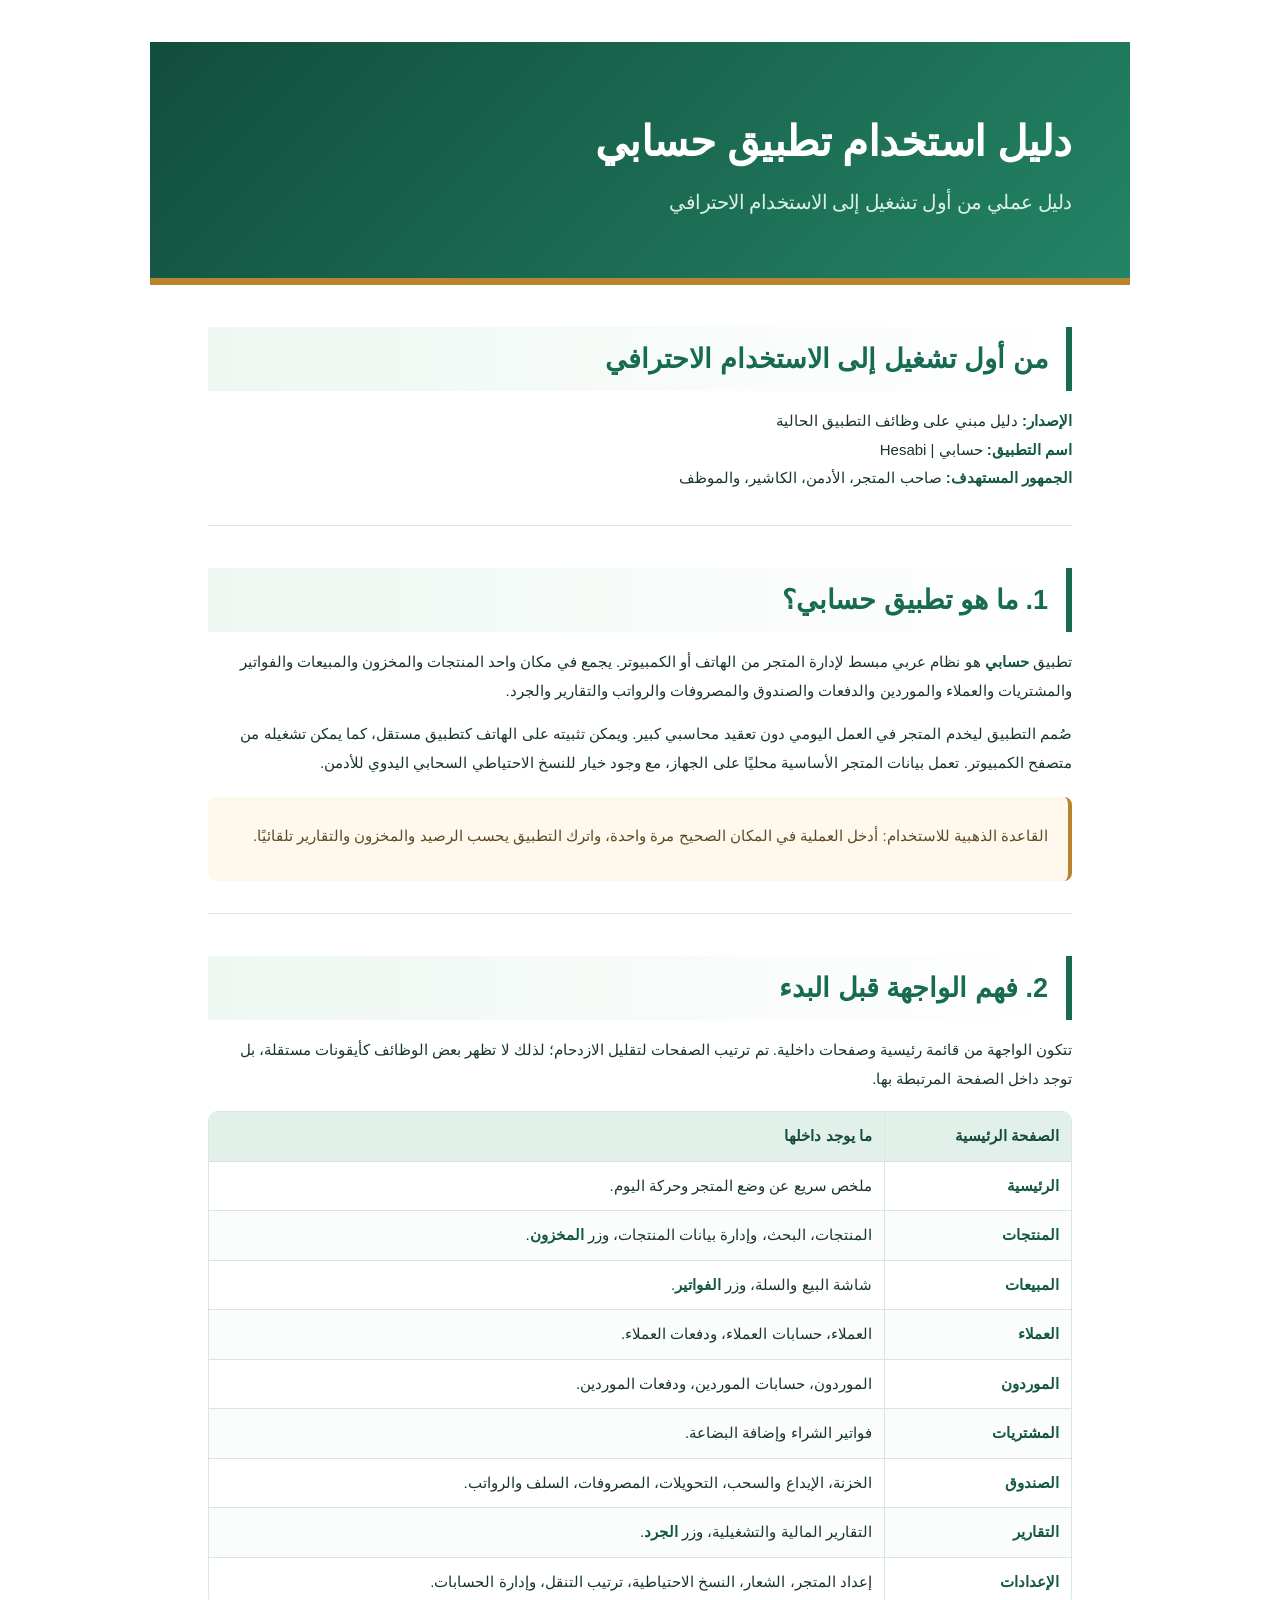
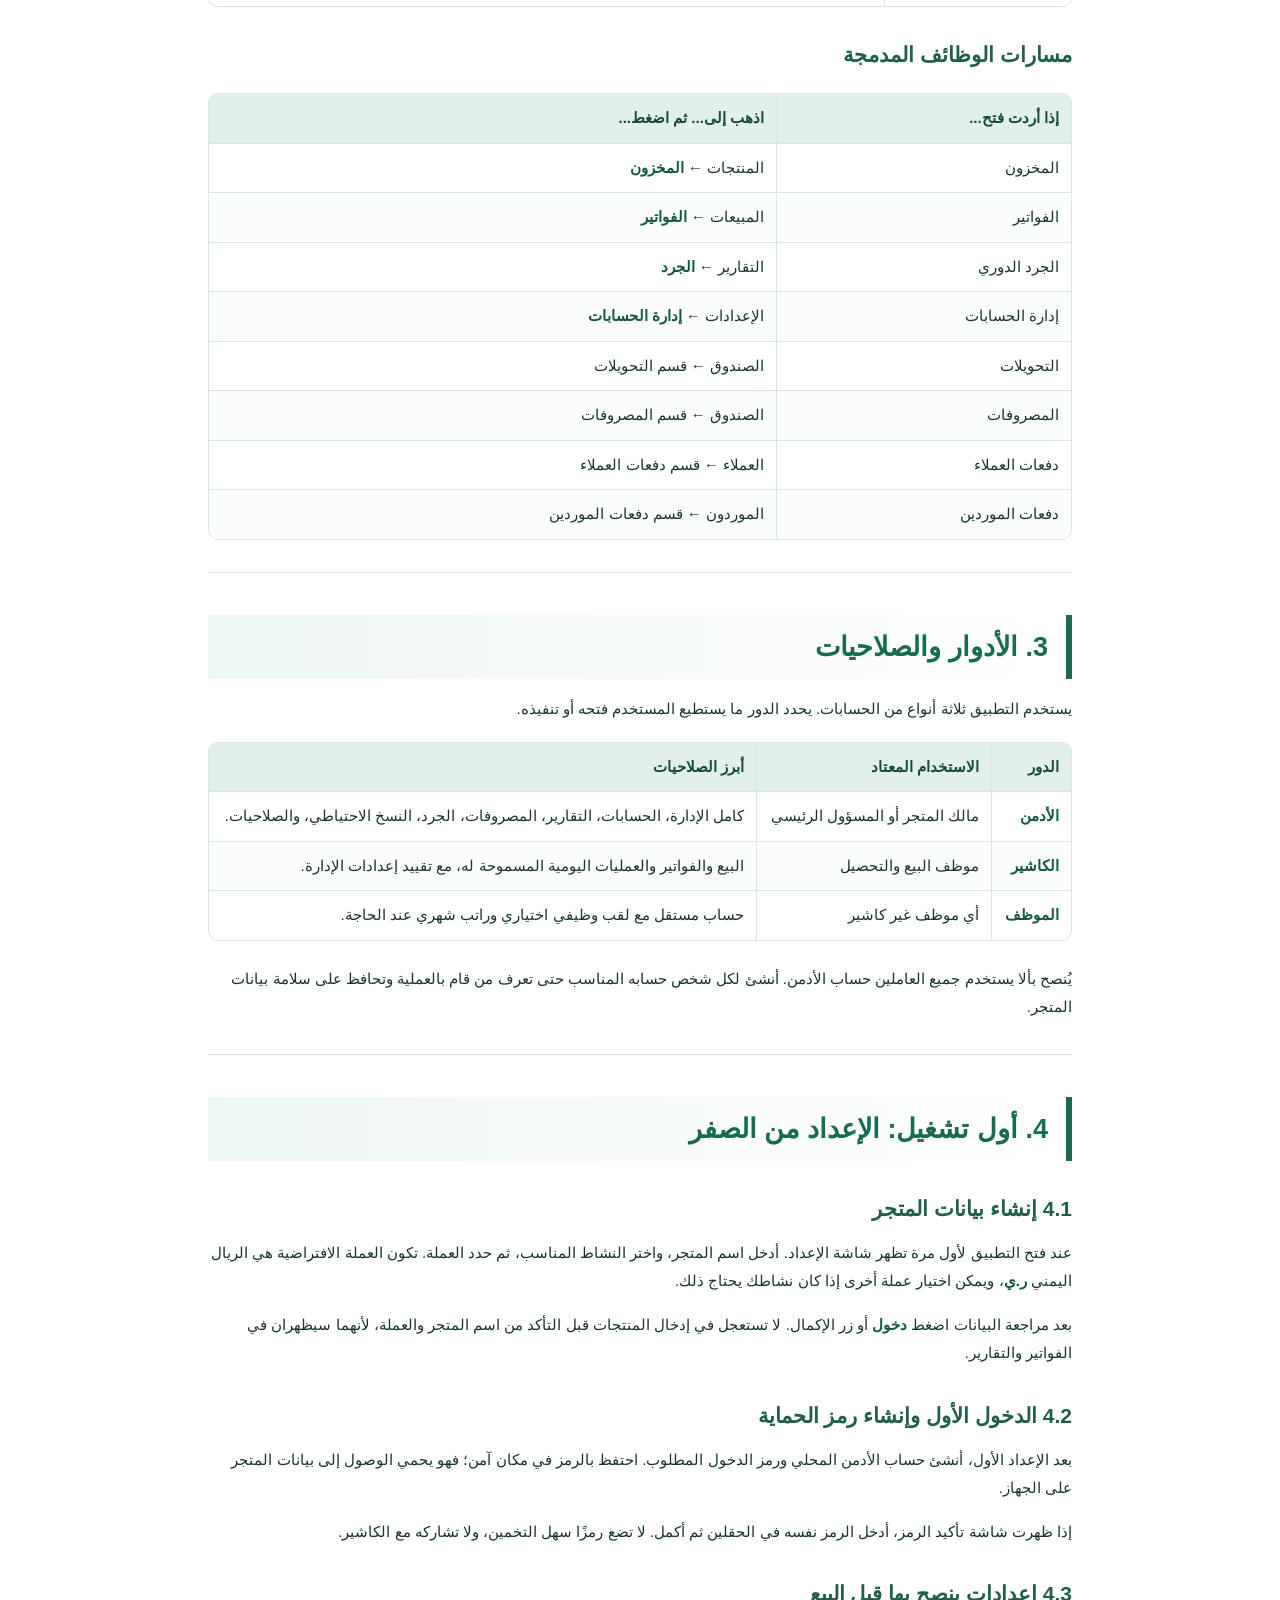
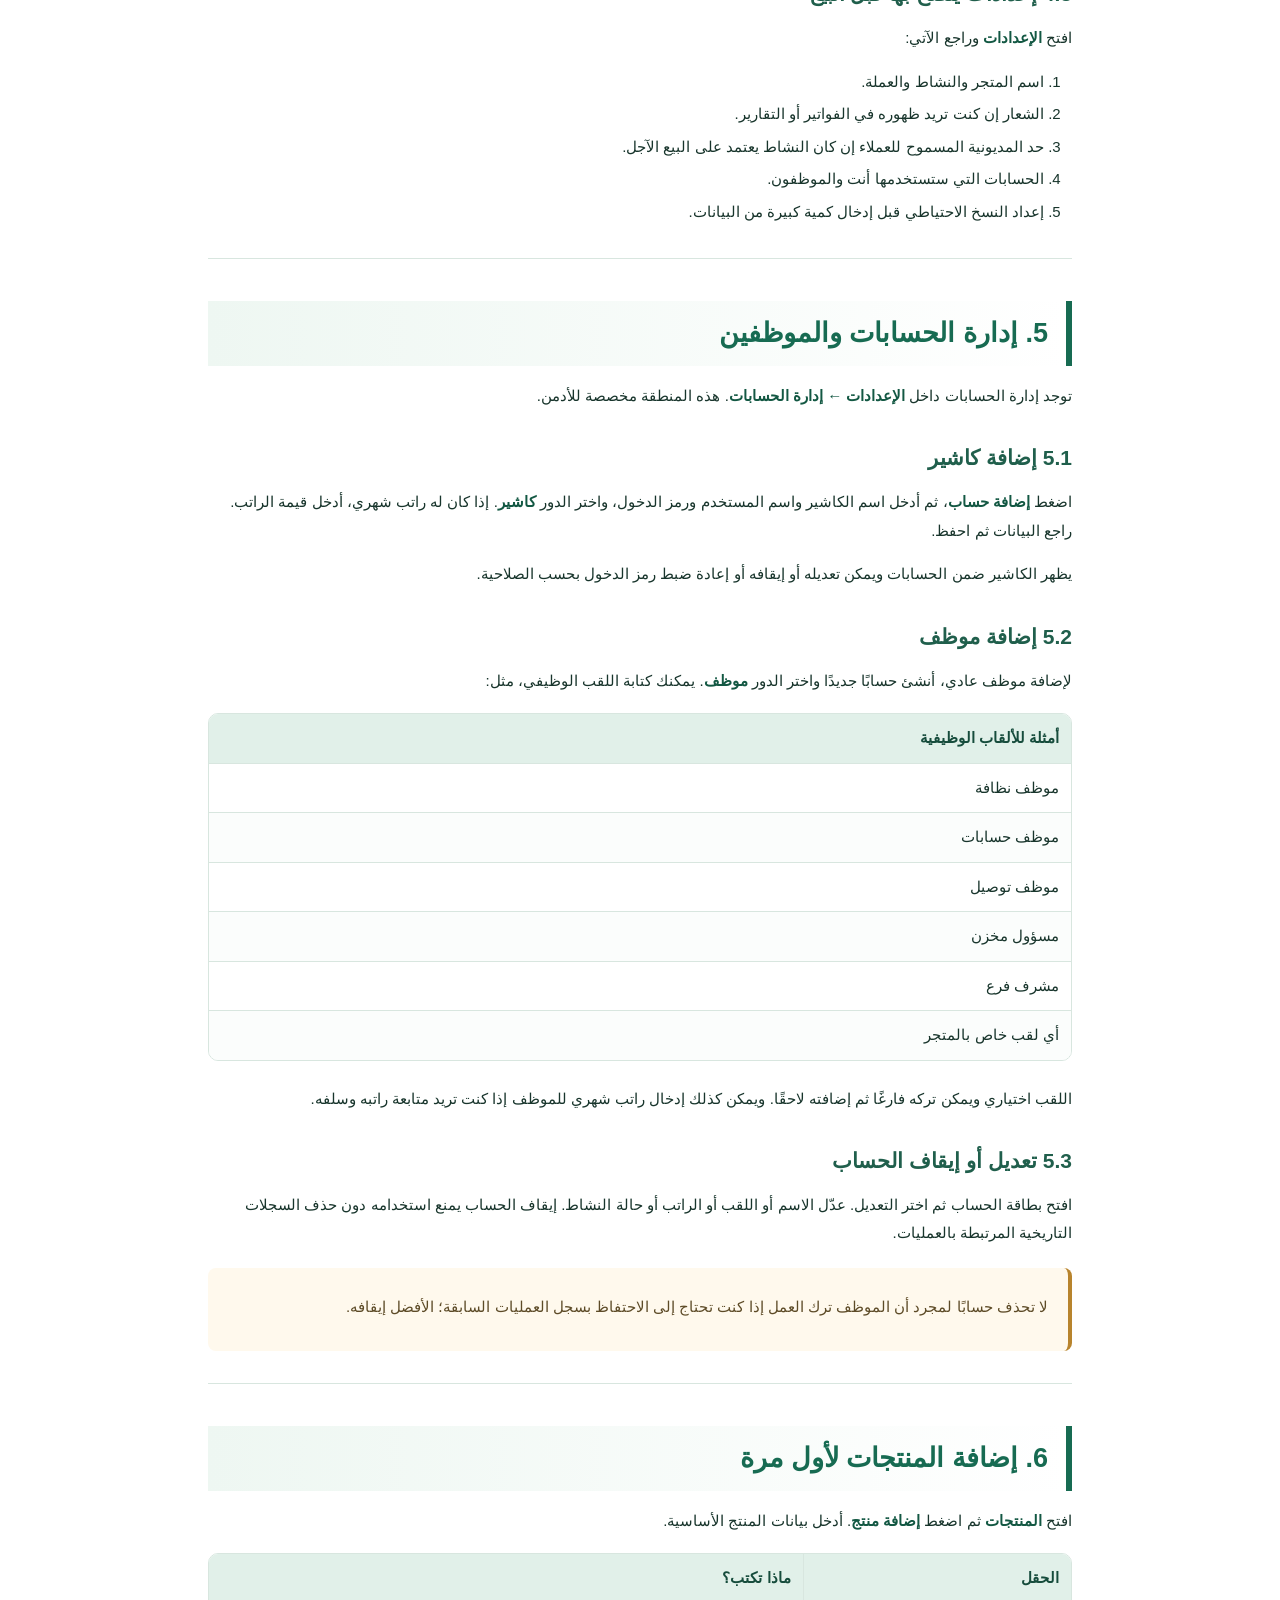
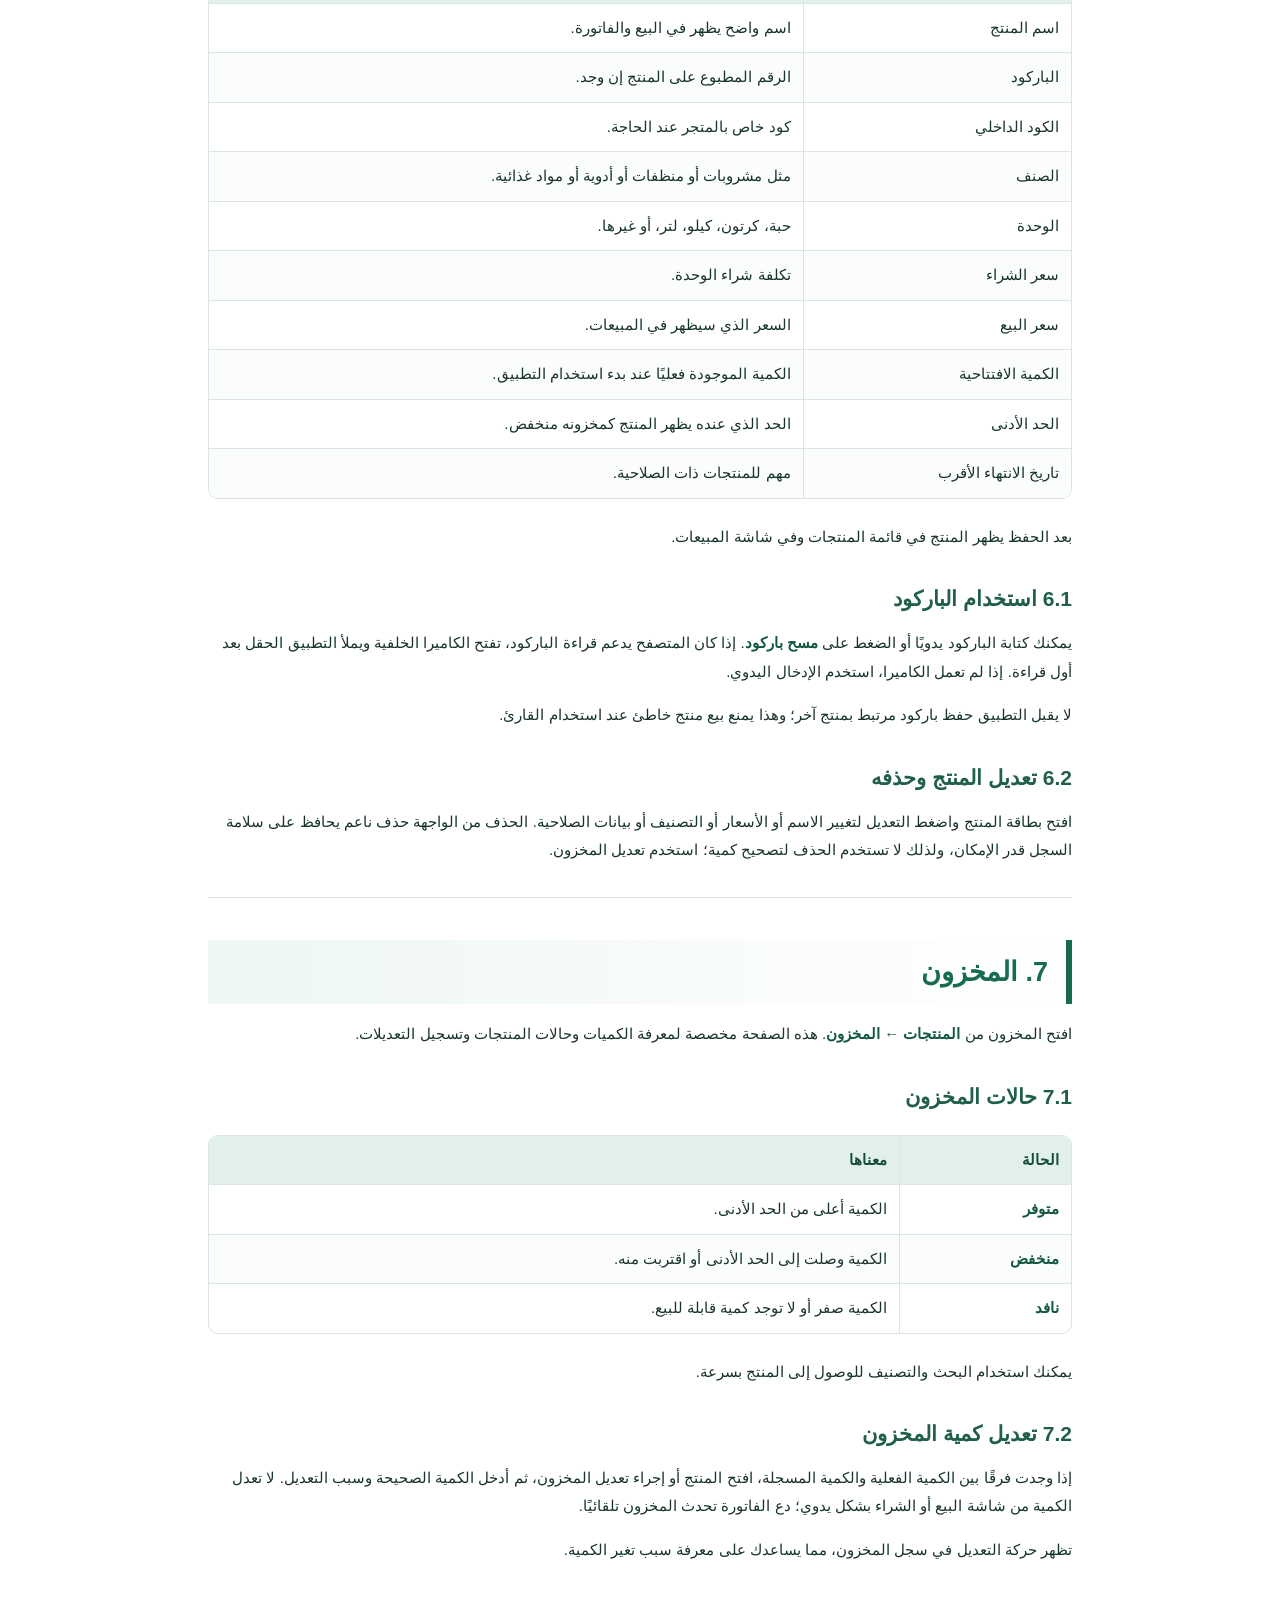
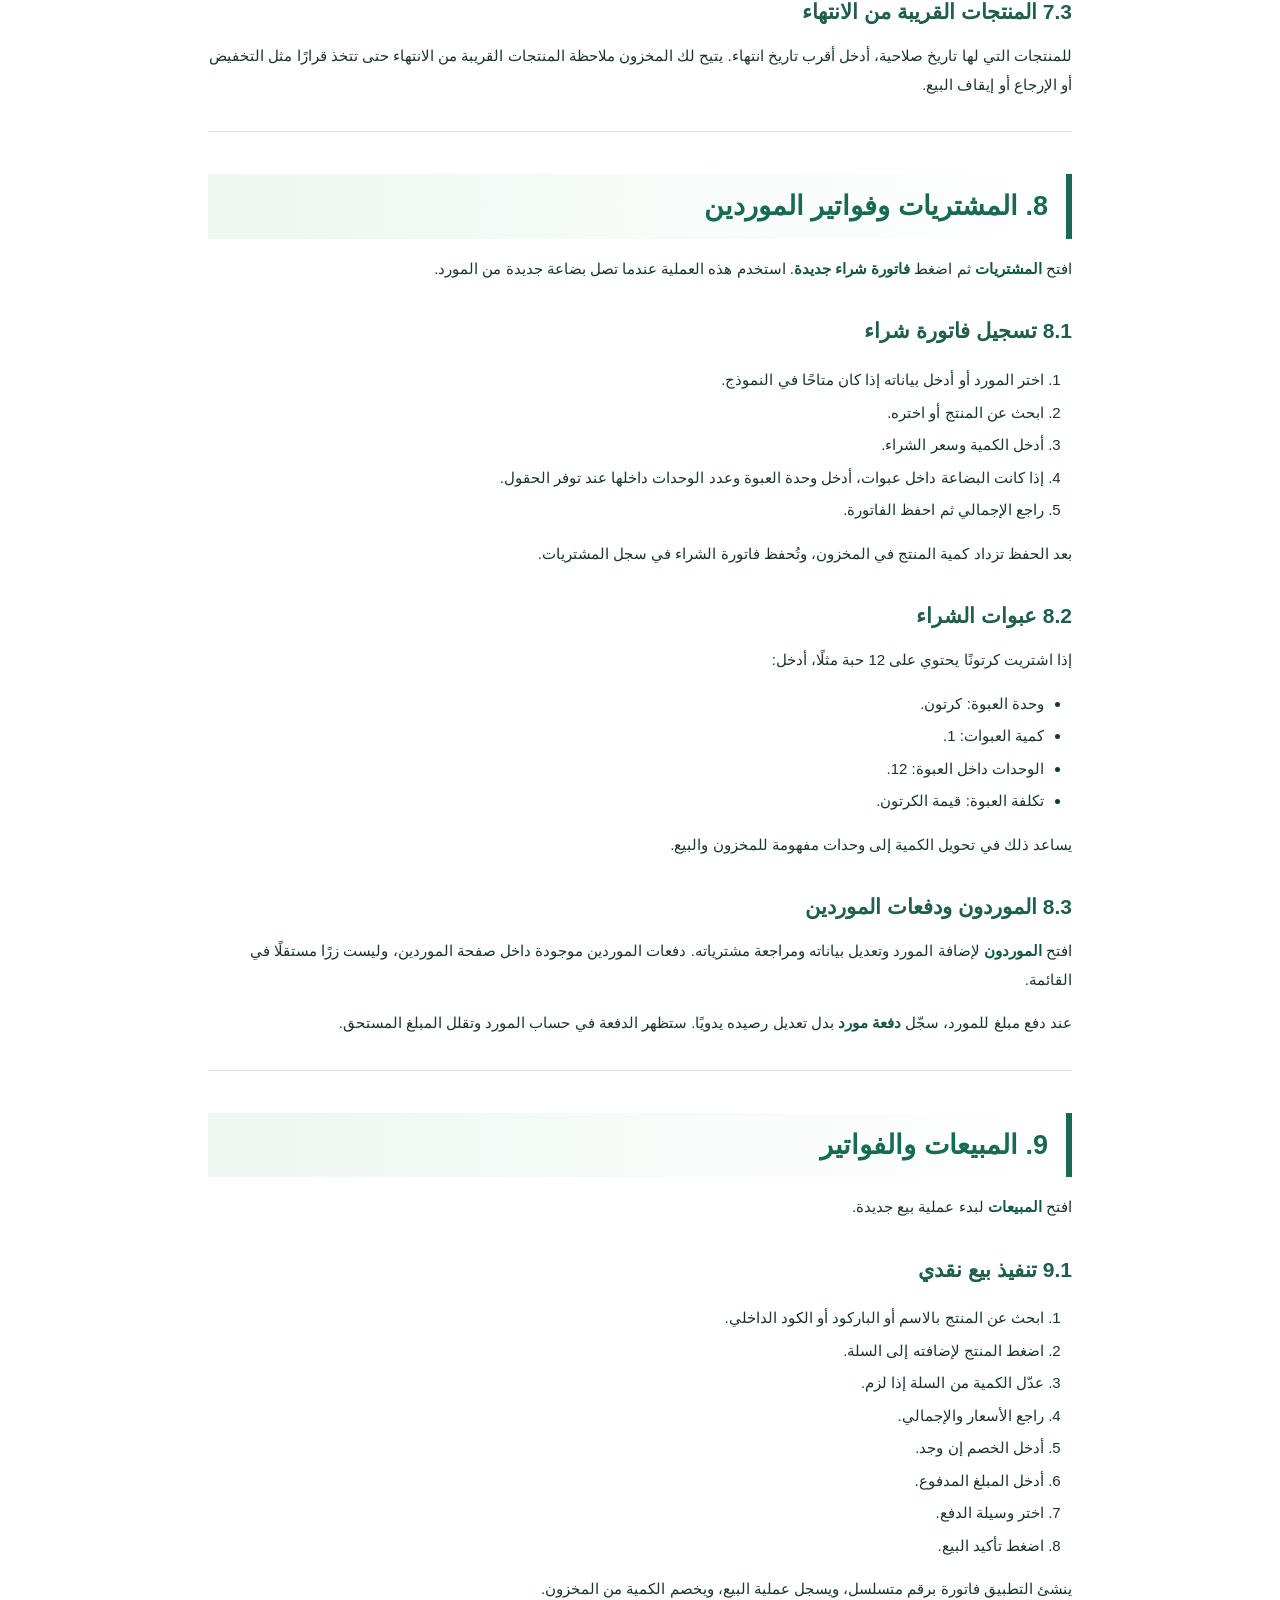
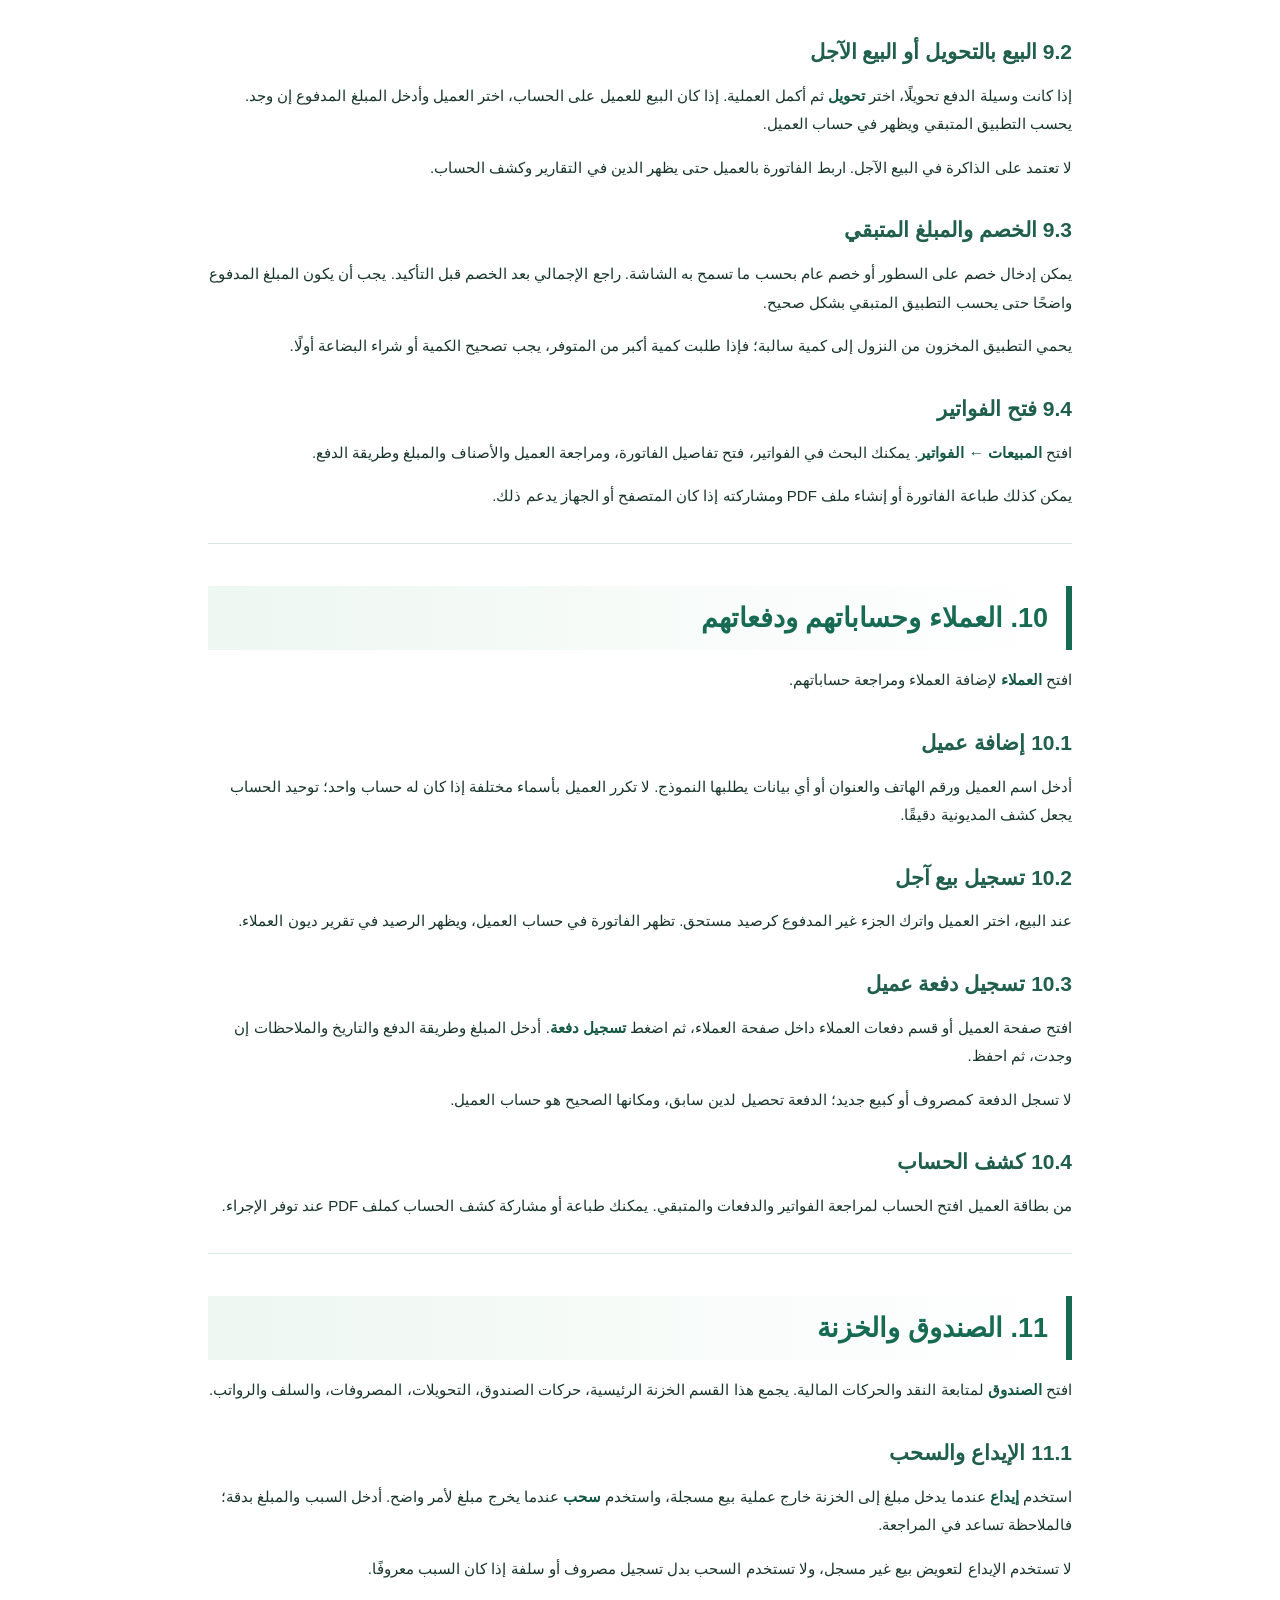
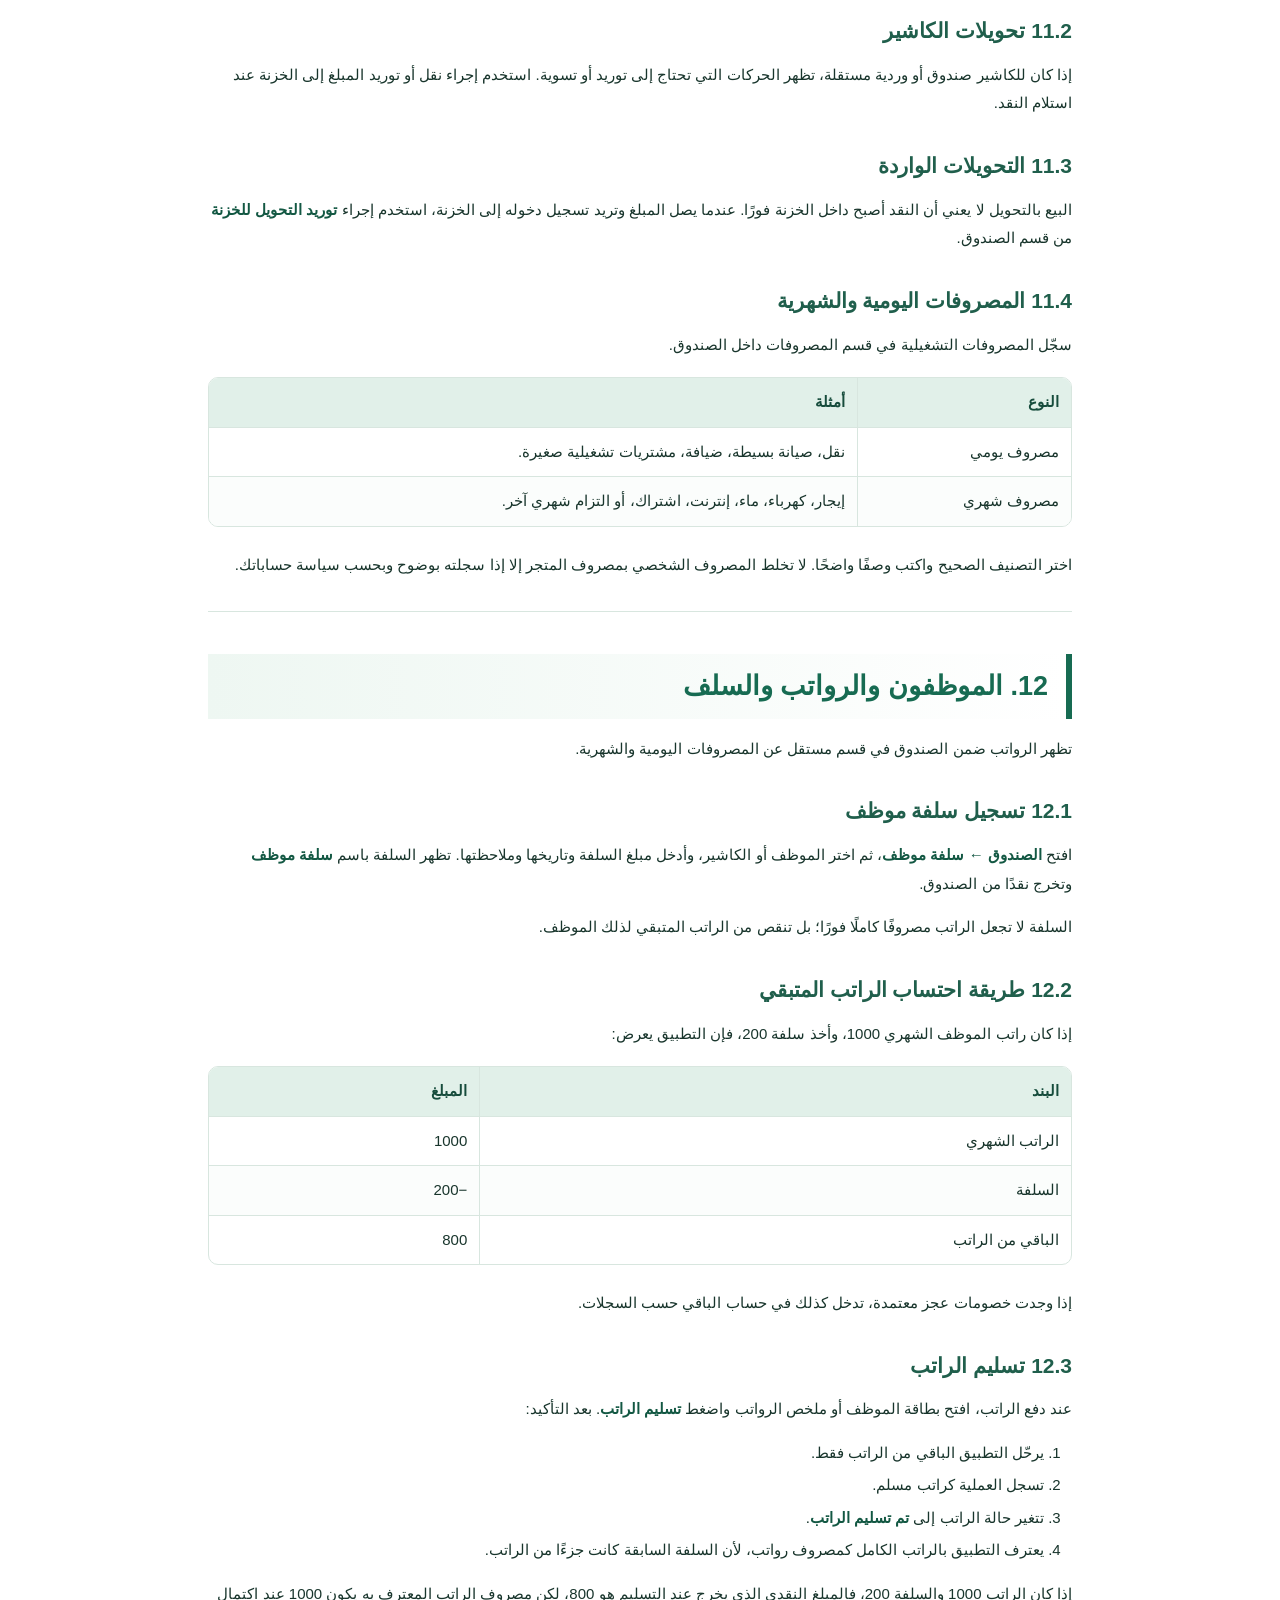
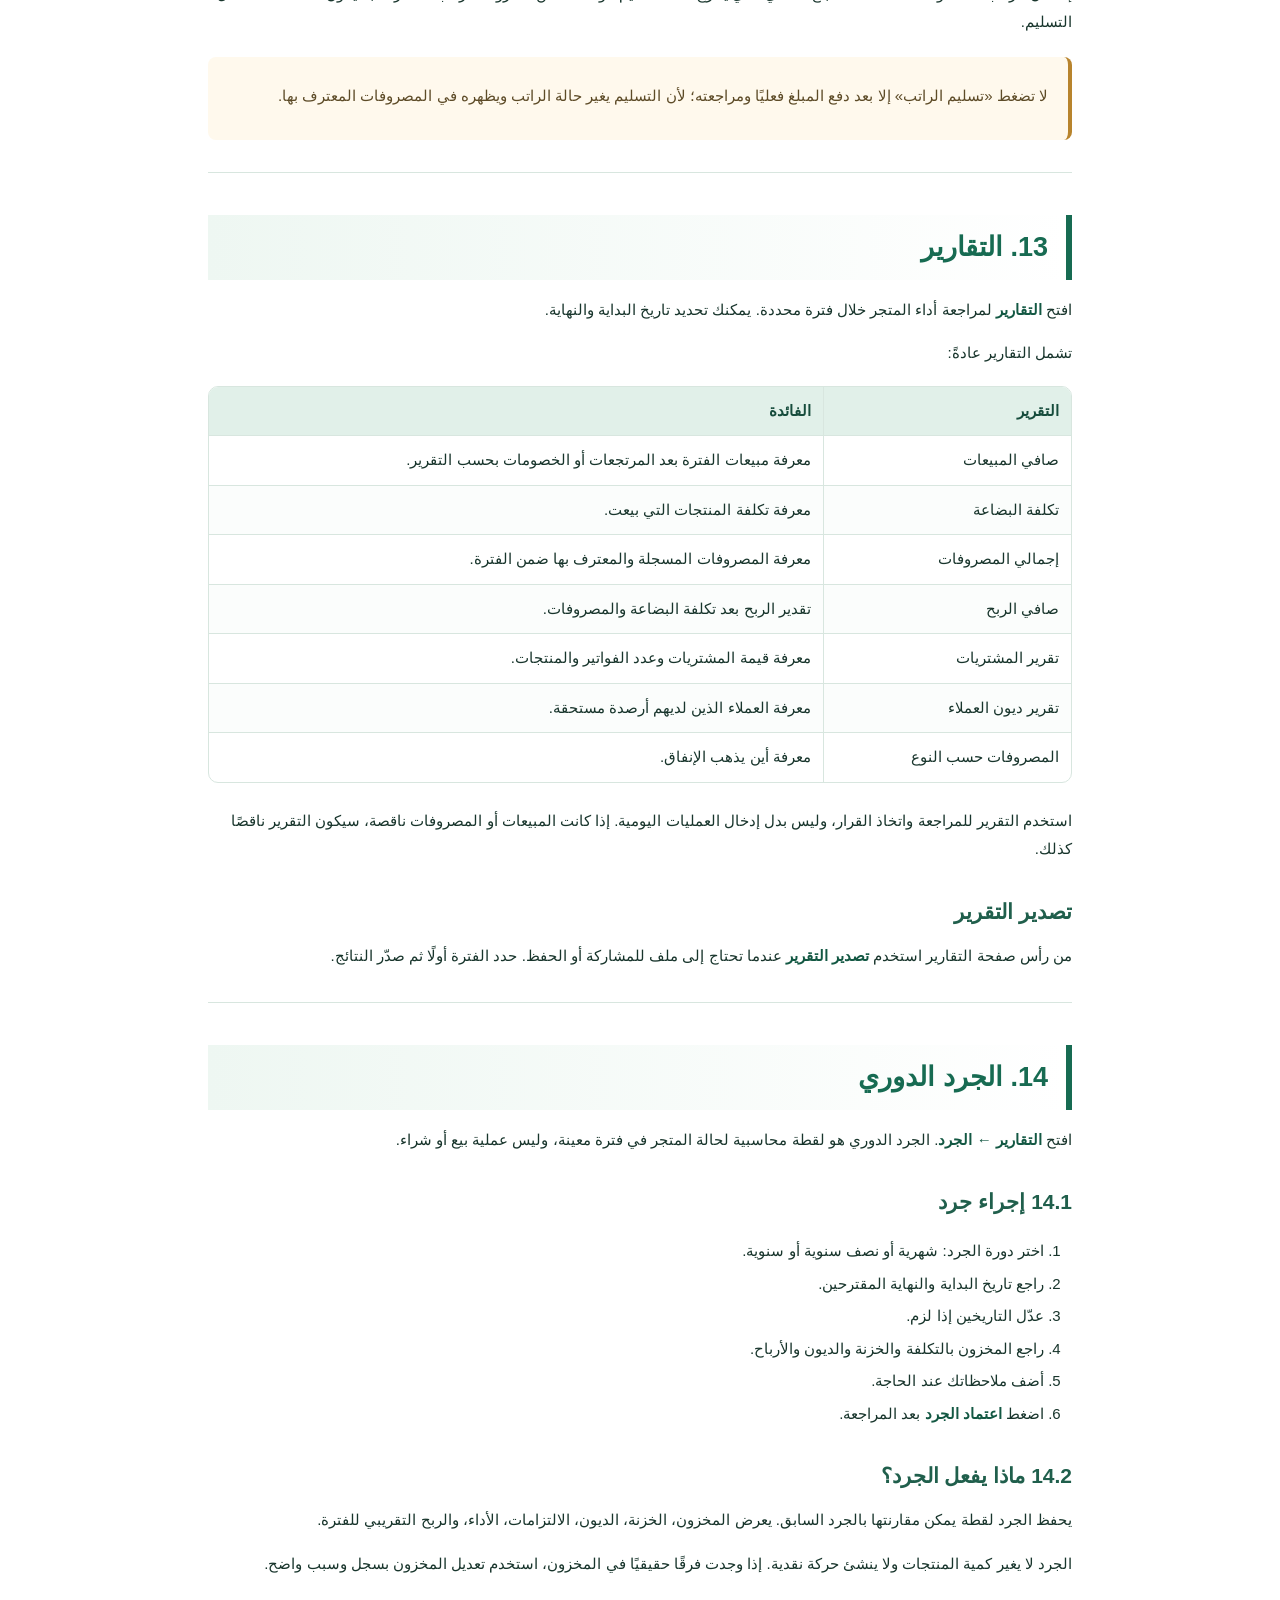
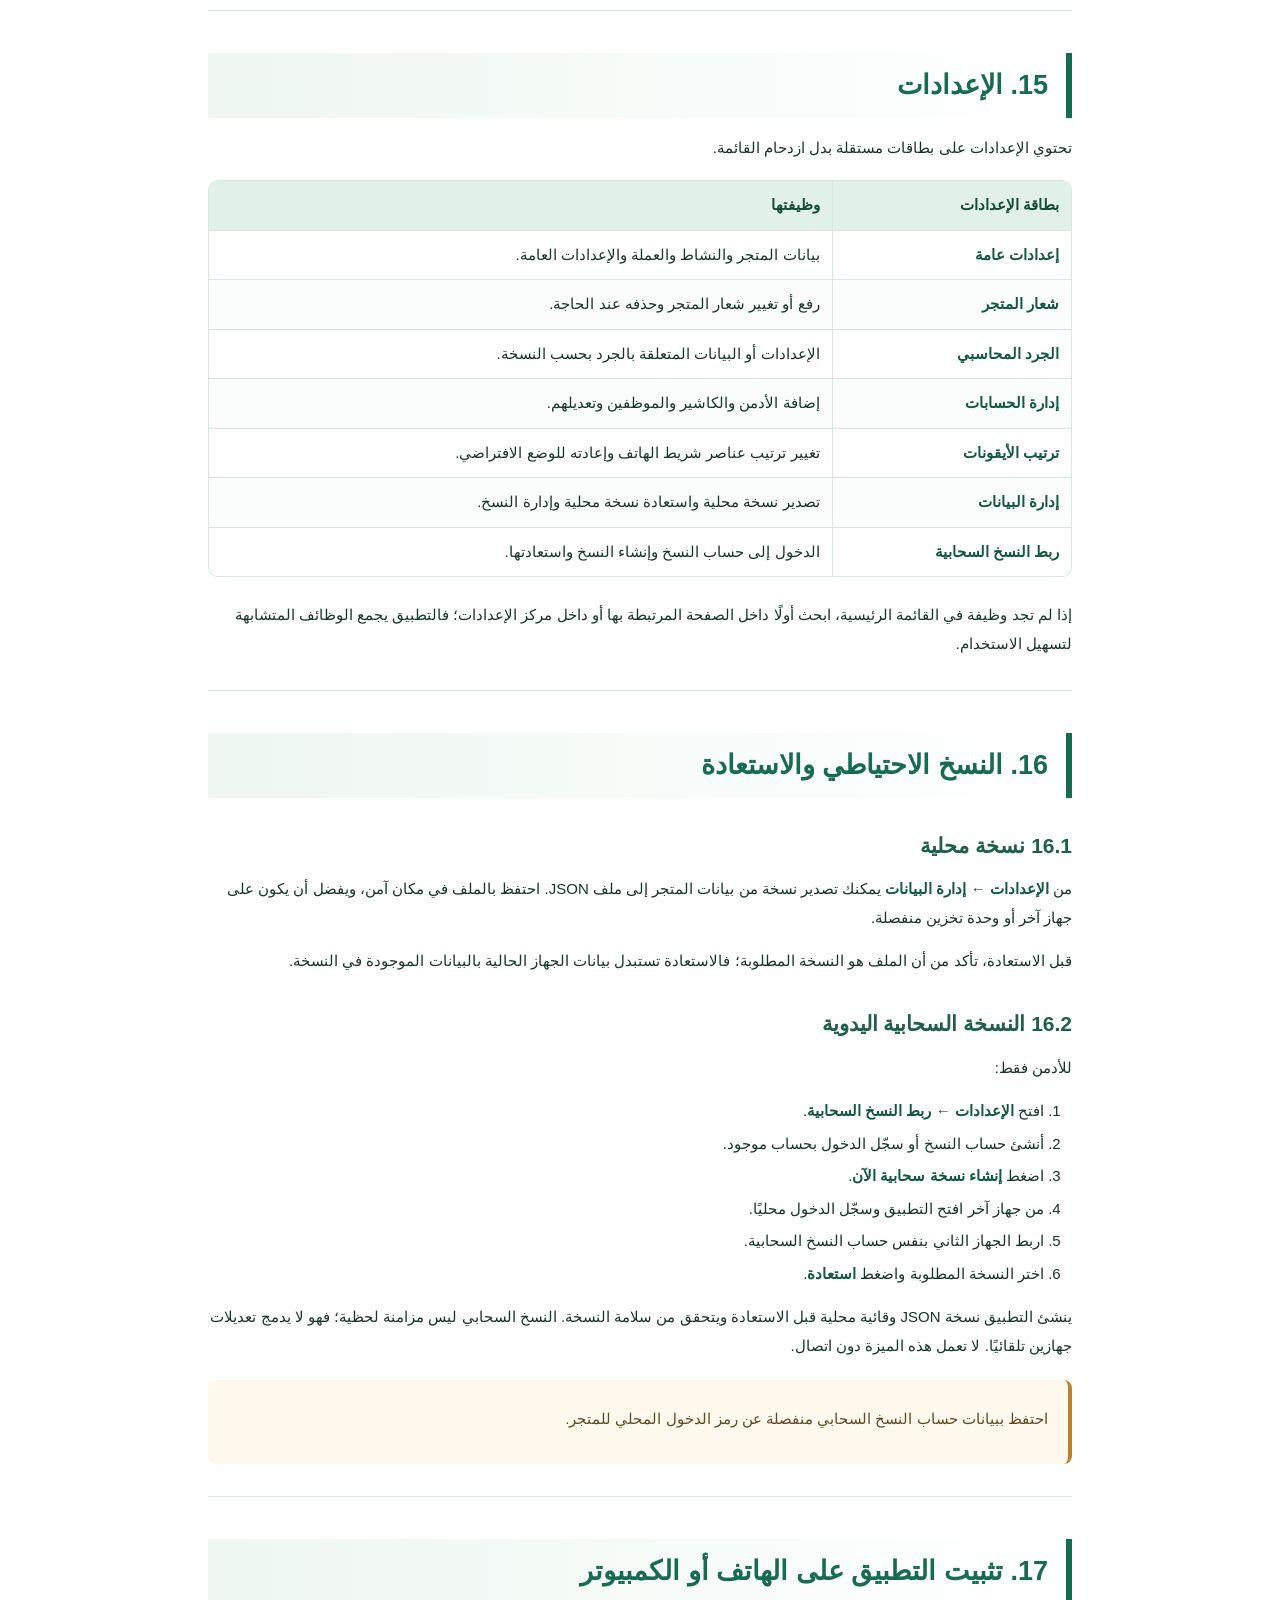
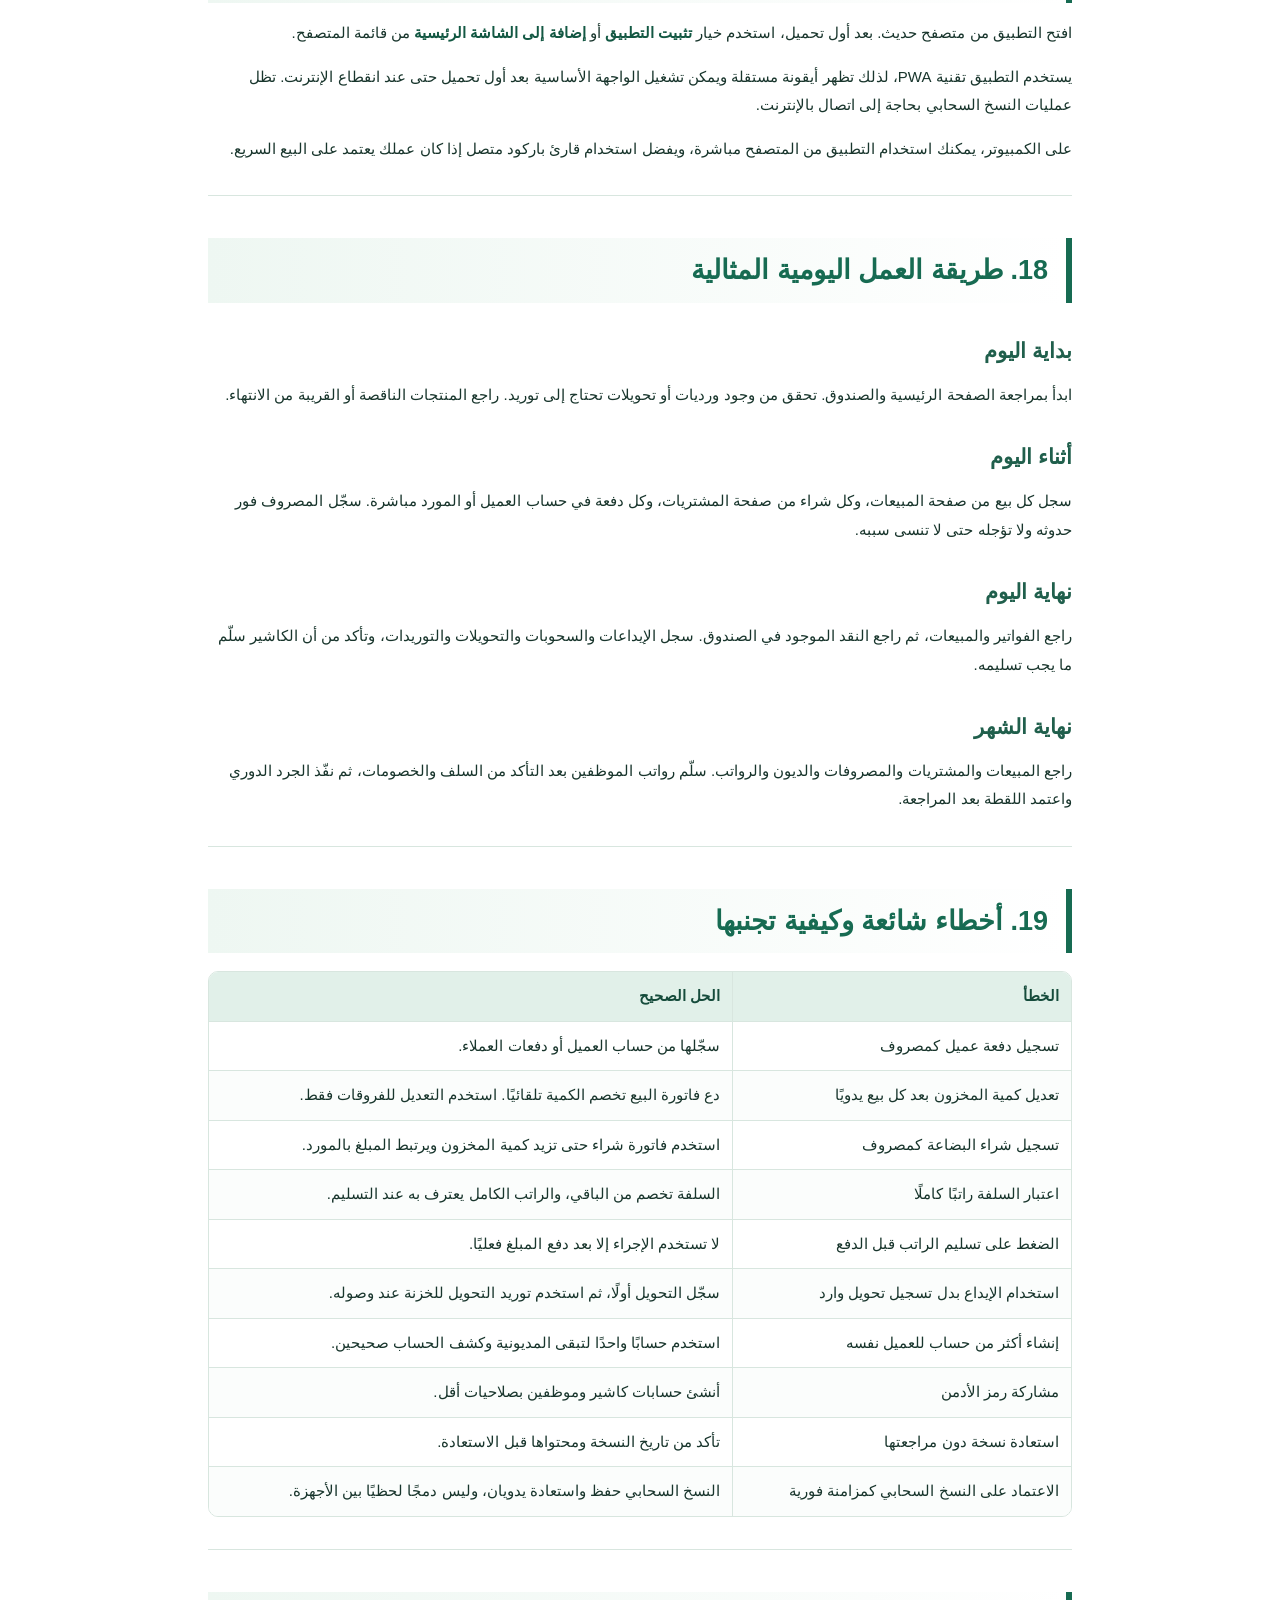
<file: docs/user-guide.html>
<!doctype html>
<html lang="ar" dir="rtl">
<head>
<meta charset="utf-8">
<meta name="viewport" content="width=device-width, initial-scale=1">
<title>دليل استخدام تطبيق حسابي</title>
<style>
@page { size: A4; margin: 18mm 16mm; }
:root { --ink:#18352c; --muted:#5c746b; --green:#176b52; --light:#eef7f2; --line:#d8e6df; --gold:#b8842d; }
* { box-sizing:border-box; }
html { direction:rtl; background:#f4f7f5; }
body { margin:0; color:var(--ink); background:#fff; font-family:"Noto Naskh Arabic","Amiri","Segoe UI",Tahoma,Arial,sans-serif; line-height:1.9; font-size:15px; }
.page { max-width:980px; margin:0 auto; padding:42px 58px 60px; }
body > .page > h1:first-child { margin:0 -58px 34px; padding:72px 58px 62px; color:#fff; background:linear-gradient(135deg,#124d3d,#238465); font-size:42px; line-height:1.35; letter-spacing:-.5px; border-bottom:7px solid var(--gold); }
body > .page > h1:first-child::after { content:"دليل عملي من أول تشغيل إلى الاستخدام الاحترافي"; display:block; margin-top:18px; color:#d9f0e5; font-size:20px; font-weight:400; }
h2 { margin:42px 0 16px; padding:12px 18px; border-right:6px solid var(--green); background:linear-gradient(90deg,var(--light),#fff); color:var(--green); font-size:27px; line-height:1.5; page-break-after:avoid; }
h3 { margin:28px 0 10px; color:#205f4c; font-size:21px; page-break-after:avoid; }
p { margin:10px 0 15px; }
strong { color:#135843; }
blockquote { margin:20px 0; padding:15px 20px; border-right:4px solid var(--gold); background:#fff9ed; color:#5d4b27; border-radius:8px; }
table { width:100%; border-collapse:separate; border-spacing:0; margin:18px 0 24px; overflow:hidden; border:1px solid var(--line); border-radius:10px; page-break-inside:avoid; }
th { background:#e1f0e9; color:#164c3c; font-weight:700; }
th,td { padding:10px 12px; text-align:right; vertical-align:top; border-bottom:1px solid var(--line); border-left:1px solid var(--line); }
th:last-child,td:last-child { border-left:0; }
tr:last-child td { border-bottom:0; }
tr:nth-child(even) td { background:#fbfdfc; }
code { direction:ltr; unicode-bidi:embed; color:#7a4e13; background:#f7f1e4; padding:2px 6px; border-radius:4px; font-family:ui-monospace,Consolas,monospace; }
pre { direction:ltr; text-align:left; background:#172b24; color:#e3f2eb; padding:16px; border-radius:10px; overflow:auto; }
ul,ol { padding-right:28px; }
li { margin:4px 0; }
hr { border:0; border-top:1px solid var(--line); margin:32px 0; }
@media print { html,body { background:#fff; } .page { max-width:none; padding:0; } body > .page > h1:first-child { margin:0 0 28px; padding:55px 35px; } h2 { break-before:auto; } a { color:inherit; text-decoration:none; } }
@media (max-width:700px) { .page { padding:22px 18px 40px; } body > .page > h1:first-child { margin:0 -18px 25px; padding:45px 22px; font-size:32px; } body > .page > h1:first-child::after { font-size:17px; } h2 { font-size:23px; } table { font-size:13px; } th,td { padding:8px 7px; } }
</style>
</head>
<body><main class="page"><h1 id="_1">دليل استخدام تطبيق حسابي</h1>
<h2 id="_2">من أول تشغيل إلى الاستخدام الاحترافي</h2>
<p><strong>الإصدار:</strong> دليل مبني على وظائف التطبيق الحالية<br />
<strong>اسم التطبيق:</strong> حسابي | Hesabi<br />
<strong>الجمهور المستهدف:</strong> صاحب المتجر، الأدمن، الكاشير، والموظف</p>
<hr />
<h2 id="1">1. ما هو تطبيق حسابي؟</h2>
<p>تطبيق <strong>حسابي</strong> هو نظام عربي مبسط لإدارة المتجر من الهاتف أو الكمبيوتر. يجمع في مكان واحد المنتجات والمخزون والمبيعات والفواتير والمشتريات والعملاء والموردين والدفعات والصندوق والمصروفات والرواتب والتقارير والجرد.</p>
<p>صُمم التطبيق ليخدم المتجر في العمل اليومي دون تعقيد محاسبي كبير. ويمكن تثبيته على الهاتف كتطبيق مستقل، كما يمكن تشغيله من متصفح الكمبيوتر. تعمل بيانات المتجر الأساسية محليًا على الجهاز، مع وجود خيار للنسخ الاحتياطي السحابي اليدوي للأدمن.</p>
<blockquote>
<p>القاعدة الذهبية للاستخدام: أدخل العملية في المكان الصحيح مرة واحدة، واترك التطبيق يحسب الرصيد والمخزون والتقارير تلقائيًا.</p>
</blockquote>
<hr />
<h2 id="2">2. فهم الواجهة قبل البدء</h2>
<p>تتكون الواجهة من قائمة رئيسية وصفحات داخلية. تم ترتيب الصفحات لتقليل الازدحام؛ لذلك لا تظهر بعض الوظائف كأيقونات مستقلة، بل توجد داخل الصفحة المرتبطة بها.</p>
<table>
<thead>
<tr>
<th>الصفحة الرئيسية</th>
<th>ما يوجد داخلها</th>
</tr>
</thead>
<tbody>
<tr>
<td><strong>الرئيسية</strong></td>
<td>ملخص سريع عن وضع المتجر وحركة اليوم.</td>
</tr>
<tr>
<td><strong>المنتجات</strong></td>
<td>المنتجات، البحث، وإدارة بيانات المنتجات، وزر <strong>المخزون</strong>.</td>
</tr>
<tr>
<td><strong>المبيعات</strong></td>
<td>شاشة البيع والسلة، وزر <strong>الفواتير</strong>.</td>
</tr>
<tr>
<td><strong>العملاء</strong></td>
<td>العملاء، حسابات العملاء، ودفعات العملاء.</td>
</tr>
<tr>
<td><strong>الموردون</strong></td>
<td>الموردون، حسابات الموردين، ودفعات الموردين.</td>
</tr>
<tr>
<td><strong>المشتريات</strong></td>
<td>فواتير الشراء وإضافة البضاعة.</td>
</tr>
<tr>
<td><strong>الصندوق</strong></td>
<td>الخزنة، الإيداع والسحب، التحويلات، المصروفات، السلف والرواتب.</td>
</tr>
<tr>
<td><strong>التقارير</strong></td>
<td>التقارير المالية والتشغيلية، وزر <strong>الجرد</strong>.</td>
</tr>
<tr>
<td><strong>الإعدادات</strong></td>
<td>إعداد المتجر، الشعار، النسخ الاحتياطية، ترتيب التنقل، وإدارة الحسابات.</td>
</tr>
</tbody>
</table>
<h3 id="_3">مسارات الوظائف المدمجة</h3>
<table>
<thead>
<tr>
<th>إذا أردت فتح...</th>
<th>اذهب إلى... ثم اضغط...</th>
</tr>
</thead>
<tbody>
<tr>
<td>المخزون</td>
<td>المنتجات ← <strong>المخزون</strong></td>
</tr>
<tr>
<td>الفواتير</td>
<td>المبيعات ← <strong>الفواتير</strong></td>
</tr>
<tr>
<td>الجرد الدوري</td>
<td>التقارير ← <strong>الجرد</strong></td>
</tr>
<tr>
<td>إدارة الحسابات</td>
<td>الإعدادات ← <strong>إدارة الحسابات</strong></td>
</tr>
<tr>
<td>التحويلات</td>
<td>الصندوق ← قسم التحويلات</td>
</tr>
<tr>
<td>المصروفات</td>
<td>الصندوق ← قسم المصروفات</td>
</tr>
<tr>
<td>دفعات العملاء</td>
<td>العملاء ← قسم دفعات العملاء</td>
</tr>
<tr>
<td>دفعات الموردين</td>
<td>الموردون ← قسم دفعات الموردين</td>
</tr>
</tbody>
</table>
<hr />
<h2 id="3">3. الأدوار والصلاحيات</h2>
<p>يستخدم التطبيق ثلاثة أنواع من الحسابات. يحدد الدور ما يستطيع المستخدم فتحه أو تنفيذه.</p>
<table>
<thead>
<tr>
<th>الدور</th>
<th>الاستخدام المعتاد</th>
<th>أبرز الصلاحيات</th>
</tr>
</thead>
<tbody>
<tr>
<td><strong>الأدمن</strong></td>
<td>مالك المتجر أو المسؤول الرئيسي</td>
<td>كامل الإدارة، الحسابات، التقارير، المصروفات، الجرد، النسخ الاحتياطي، والصلاحيات.</td>
</tr>
<tr>
<td><strong>الكاشير</strong></td>
<td>موظف البيع والتحصيل</td>
<td>البيع والفواتير والعمليات اليومية المسموحة له، مع تقييد إعدادات الإدارة.</td>
</tr>
<tr>
<td><strong>الموظف</strong></td>
<td>أي موظف غير كاشير</td>
<td>حساب مستقل مع لقب وظيفي اختياري وراتب شهري عند الحاجة.</td>
</tr>
</tbody>
</table>
<p>يُنصح بألا يستخدم جميع العاملين حساب الأدمن. أنشئ لكل شخص حسابه المناسب حتى تعرف من قام بالعملية وتحافظ على سلامة بيانات المتجر.</p>
<hr />
<h2 id="4">4. أول تشغيل: الإعداد من الصفر</h2>
<h3 id="41">4.1 إنشاء بيانات المتجر</h3>
<p>عند فتح التطبيق لأول مرة تظهر شاشة الإعداد. أدخل اسم المتجر، واختر النشاط المناسب، ثم حدد العملة. تكون العملة الافتراضية هي الريال اليمني <strong>ر.ي</strong>، ويمكن اختيار عملة أخرى إذا كان نشاطك يحتاج ذلك.</p>
<p>بعد مراجعة البيانات اضغط <strong>دخول</strong> أو زر الإكمال. لا تستعجل في إدخال المنتجات قبل التأكد من اسم المتجر والعملة، لأنهما سيظهران في الفواتير والتقارير.</p>
<h3 id="42">4.2 الدخول الأول وإنشاء رمز الحماية</h3>
<p>بعد الإعداد الأول، أنشئ حساب الأدمن المحلي ورمز الدخول المطلوب. احتفظ بالرمز في مكان آمن؛ فهو يحمي الوصول إلى بيانات المتجر على الجهاز.</p>
<p>إذا ظهرت شاشة تأكيد الرمز، أدخل الرمز نفسه في الحقلين ثم أكمل. لا تضع رمزًا سهل التخمين، ولا تشاركه مع الكاشير.</p>
<h3 id="43">4.3 إعدادات ينصح بها قبل البيع</h3>
<p>افتح <strong>الإعدادات</strong> وراجع الآتي:</p>
<ol>
<li>اسم المتجر والنشاط والعملة.</li>
<li>الشعار إن كنت تريد ظهوره في الفواتير أو التقارير.</li>
<li>حد المديونية المسموح للعملاء إن كان النشاط يعتمد على البيع الآجل.</li>
<li>الحسابات التي ستستخدمها أنت والموظفون.</li>
<li>إعداد النسخ الاحتياطي قبل إدخال كمية كبيرة من البيانات.</li>
</ol>
<hr />
<h2 id="5">5. إدارة الحسابات والموظفين</h2>
<p>توجد إدارة الحسابات داخل <strong>الإعدادات ← إدارة الحسابات</strong>. هذه المنطقة مخصصة للأدمن.</p>
<h3 id="51">5.1 إضافة كاشير</h3>
<p>اضغط <strong>إضافة حساب</strong>، ثم أدخل اسم الكاشير واسم المستخدم ورمز الدخول، واختر الدور <strong>كاشير</strong>. إذا كان له راتب شهري، أدخل قيمة الراتب. راجع البيانات ثم احفظ.</p>
<p>يظهر الكاشير ضمن الحسابات ويمكن تعديله أو إيقافه أو إعادة ضبط رمز الدخول بحسب الصلاحية.</p>
<h3 id="52">5.2 إضافة موظف</h3>
<p>لإضافة موظف عادي، أنشئ حسابًا جديدًا واختر الدور <strong>موظف</strong>. يمكنك كتابة اللقب الوظيفي، مثل:</p>
<table>
<thead>
<tr>
<th>أمثلة للألقاب الوظيفية</th>
</tr>
</thead>
<tbody>
<tr>
<td>موظف نظافة</td>
</tr>
<tr>
<td>موظف حسابات</td>
</tr>
<tr>
<td>موظف توصيل</td>
</tr>
<tr>
<td>مسؤول مخزن</td>
</tr>
<tr>
<td>مشرف فرع</td>
</tr>
<tr>
<td>أي لقب خاص بالمتجر</td>
</tr>
</tbody>
</table>
<p>اللقب اختياري ويمكن تركه فارغًا ثم إضافته لاحقًا. ويمكن كذلك إدخال راتب شهري للموظف إذا كنت تريد متابعة راتبه وسلفه.</p>
<h3 id="53">5.3 تعديل أو إيقاف الحساب</h3>
<p>افتح بطاقة الحساب ثم اختر التعديل. عدّل الاسم أو اللقب أو الراتب أو حالة النشاط. إيقاف الحساب يمنع استخدامه دون حذف السجلات التاريخية المرتبطة بالعمليات.</p>
<blockquote>
<p>لا تحذف حسابًا لمجرد أن الموظف ترك العمل إذا كنت تحتاج إلى الاحتفاظ بسجل العمليات السابقة؛ الأفضل إيقافه.</p>
</blockquote>
<hr />
<h2 id="6">6. إضافة المنتجات لأول مرة</h2>
<p>افتح <strong>المنتجات</strong> ثم اضغط <strong>إضافة منتج</strong>. أدخل بيانات المنتج الأساسية.</p>
<table>
<thead>
<tr>
<th>الحقل</th>
<th>ماذا تكتب؟</th>
</tr>
</thead>
<tbody>
<tr>
<td>اسم المنتج</td>
<td>اسم واضح يظهر في البيع والفاتورة.</td>
</tr>
<tr>
<td>الباركود</td>
<td>الرقم المطبوع على المنتج إن وجد.</td>
</tr>
<tr>
<td>الكود الداخلي</td>
<td>كود خاص بالمتجر عند الحاجة.</td>
</tr>
<tr>
<td>الصنف</td>
<td>مثل مشروبات أو منظفات أو أدوية أو مواد غذائية.</td>
</tr>
<tr>
<td>الوحدة</td>
<td>حبة، كرتون، كيلو، لتر، أو غيرها.</td>
</tr>
<tr>
<td>سعر الشراء</td>
<td>تكلفة شراء الوحدة.</td>
</tr>
<tr>
<td>سعر البيع</td>
<td>السعر الذي سيظهر في المبيعات.</td>
</tr>
<tr>
<td>الكمية الافتتاحية</td>
<td>الكمية الموجودة فعليًا عند بدء استخدام التطبيق.</td>
</tr>
<tr>
<td>الحد الأدنى</td>
<td>الحد الذي عنده يظهر المنتج كمخزونه منخفض.</td>
</tr>
<tr>
<td>تاريخ الانتهاء الأقرب</td>
<td>مهم للمنتجات ذات الصلاحية.</td>
</tr>
</tbody>
</table>
<p>بعد الحفظ يظهر المنتج في قائمة المنتجات وفي شاشة المبيعات.</p>
<h3 id="61">6.1 استخدام الباركود</h3>
<p>يمكنك كتابة الباركود يدويًا أو الضغط على <strong>مسح باركود</strong>. إذا كان المتصفح يدعم قراءة الباركود، تفتح الكاميرا الخلفية ويملأ التطبيق الحقل بعد أول قراءة. إذا لم تعمل الكاميرا، استخدم الإدخال اليدوي.</p>
<p>لا يقبل التطبيق حفظ باركود مرتبط بمنتج آخر؛ وهذا يمنع بيع منتج خاطئ عند استخدام القارئ.</p>
<h3 id="62">6.2 تعديل المنتج وحذفه</h3>
<p>افتح بطاقة المنتج واضغط التعديل لتغيير الاسم أو الأسعار أو التصنيف أو بيانات الصلاحية. الحذف من الواجهة حذف ناعم يحافظ على سلامة السجل قدر الإمكان، ولذلك لا تستخدم الحذف لتصحيح كمية؛ استخدم تعديل المخزون.</p>
<hr />
<h2 id="7">7. المخزون</h2>
<p>افتح المخزون من <strong>المنتجات ← المخزون</strong>. هذه الصفحة مخصصة لمعرفة الكميات وحالات المنتجات وتسجيل التعديلات.</p>
<h3 id="71">7.1 حالات المخزون</h3>
<table>
<thead>
<tr>
<th>الحالة</th>
<th>معناها</th>
</tr>
</thead>
<tbody>
<tr>
<td><strong>متوفر</strong></td>
<td>الكمية أعلى من الحد الأدنى.</td>
</tr>
<tr>
<td><strong>منخفض</strong></td>
<td>الكمية وصلت إلى الحد الأدنى أو اقتربت منه.</td>
</tr>
<tr>
<td><strong>نافد</strong></td>
<td>الكمية صفر أو لا توجد كمية قابلة للبيع.</td>
</tr>
</tbody>
</table>
<p>يمكنك استخدام البحث والتصنيف للوصول إلى المنتج بسرعة.</p>
<h3 id="72">7.2 تعديل كمية المخزون</h3>
<p>إذا وجدت فرقًا بين الكمية الفعلية والكمية المسجلة، افتح المنتج أو إجراء تعديل المخزون، ثم أدخل الكمية الصحيحة وسبب التعديل. لا تعدل الكمية من شاشة البيع أو الشراء بشكل يدوي؛ دع الفاتورة تحدث المخزون تلقائيًا.</p>
<p>تظهر حركة التعديل في سجل المخزون، مما يساعدك على معرفة سبب تغير الكمية.</p>
<h3 id="73">7.3 المنتجات القريبة من الانتهاء</h3>
<p>للمنتجات التي لها تاريخ صلاحية، أدخل أقرب تاريخ انتهاء. يتيح لك المخزون ملاحظة المنتجات القريبة من الانتهاء حتى تتخذ قرارًا مثل التخفيض أو الإرجاع أو إيقاف البيع.</p>
<hr />
<h2 id="8">8. المشتريات وفواتير الموردين</h2>
<p>افتح <strong>المشتريات</strong> ثم اضغط <strong>فاتورة شراء جديدة</strong>. استخدم هذه العملية عندما تصل بضاعة جديدة من المورد.</p>
<h3 id="81">8.1 تسجيل فاتورة شراء</h3>
<ol>
<li>اختر المورد أو أدخل بياناته إذا كان متاحًا في النموذج.</li>
<li>ابحث عن المنتج أو اختره.</li>
<li>أدخل الكمية وسعر الشراء.</li>
<li>إذا كانت البضاعة داخل عبوات، أدخل وحدة العبوة وعدد الوحدات داخلها عند توفر الحقول.</li>
<li>راجع الإجمالي ثم احفظ الفاتورة.</li>
</ol>
<p>بعد الحفظ تزداد كمية المنتج في المخزون، وتُحفظ فاتورة الشراء في سجل المشتريات.</p>
<h3 id="82">8.2 عبوات الشراء</h3>
<p>إذا اشتريت كرتونًا يحتوي على 12 حبة مثلًا، أدخل:</p>
<ul>
<li>وحدة العبوة: كرتون.</li>
<li>كمية العبوات: 1.</li>
<li>الوحدات داخل العبوة: 12.</li>
<li>تكلفة العبوة: قيمة الكرتون.</li>
</ul>
<p>يساعد ذلك في تحويل الكمية إلى وحدات مفهومة للمخزون والبيع.</p>
<h3 id="83">8.3 الموردون ودفعات الموردين</h3>
<p>افتح <strong>الموردون</strong> لإضافة المورد وتعديل بياناته ومراجعة مشترياته. دفعات الموردين موجودة داخل صفحة الموردين، وليست زرًا مستقلًا في القائمة.</p>
<p>عند دفع مبلغ للمورد، سجّل <strong>دفعة مورد</strong> بدل تعديل رصيده يدويًا. ستظهر الدفعة في حساب المورد وتقلل المبلغ المستحق.</p>
<hr />
<h2 id="9">9. المبيعات والفواتير</h2>
<p>افتح <strong>المبيعات</strong> لبدء عملية بيع جديدة.</p>
<h3 id="91">9.1 تنفيذ بيع نقدي</h3>
<ol>
<li>ابحث عن المنتج بالاسم أو الباركود أو الكود الداخلي.</li>
<li>اضغط المنتج لإضافته إلى السلة.</li>
<li>عدّل الكمية من السلة إذا لزم.</li>
<li>راجع الأسعار والإجمالي.</li>
<li>أدخل الخصم إن وجد.</li>
<li>أدخل المبلغ المدفوع.</li>
<li>اختر وسيلة الدفع.</li>
<li>اضغط تأكيد البيع.</li>
</ol>
<p>ينشئ التطبيق فاتورة برقم متسلسل، ويسجل عملية البيع، ويخصم الكمية من المخزون.</p>
<h3 id="92">9.2 البيع بالتحويل أو البيع الآجل</h3>
<p>إذا كانت وسيلة الدفع تحويلًا، اختر <strong>تحويل</strong> ثم أكمل العملية. إذا كان البيع للعميل على الحساب، اختر العميل وأدخل المبلغ المدفوع إن وجد. يحسب التطبيق المتبقي ويظهر في حساب العميل.</p>
<p>لا تعتمد على الذاكرة في البيع الآجل. اربط الفاتورة بالعميل حتى يظهر الدين في التقارير وكشف الحساب.</p>
<h3 id="93">9.3 الخصم والمبلغ المتبقي</h3>
<p>يمكن إدخال خصم على السطور أو خصم عام بحسب ما تسمح به الشاشة. راجع الإجمالي بعد الخصم قبل التأكيد. يجب أن يكون المبلغ المدفوع واضحًا حتى يحسب التطبيق المتبقي بشكل صحيح.</p>
<p>يحمي التطبيق المخزون من النزول إلى كمية سالبة؛ فإذا طلبت كمية أكبر من المتوفر، يجب تصحيح الكمية أو شراء البضاعة أولًا.</p>
<h3 id="94">9.4 فتح الفواتير</h3>
<p>افتح <strong>المبيعات ← الفواتير</strong>. يمكنك البحث في الفواتير، فتح تفاصيل الفاتورة، ومراجعة العميل والأصناف والمبلغ وطريقة الدفع.</p>
<p>يمكن كذلك طباعة الفاتورة أو إنشاء ملف PDF ومشاركته إذا كان المتصفح أو الجهاز يدعم ذلك.</p>
<hr />
<h2 id="10">10. العملاء وحساباتهم ودفعاتهم</h2>
<p>افتح <strong>العملاء</strong> لإضافة العملاء ومراجعة حساباتهم.</p>
<h3 id="101">10.1 إضافة عميل</h3>
<p>أدخل اسم العميل ورقم الهاتف والعنوان أو أي بيانات يطلبها النموذج. لا تكرر العميل بأسماء مختلفة إذا كان له حساب واحد؛ توحيد الحساب يجعل كشف المديونية دقيقًا.</p>
<h3 id="102">10.2 تسجيل بيع آجل</h3>
<p>عند البيع، اختر العميل واترك الجزء غير المدفوع كرصيد مستحق. تظهر الفاتورة في حساب العميل، ويظهر الرصيد في تقرير ديون العملاء.</p>
<h3 id="103">10.3 تسجيل دفعة عميل</h3>
<p>افتح صفحة العميل أو قسم دفعات العملاء داخل صفحة العملاء، ثم اضغط <strong>تسجيل دفعة</strong>. أدخل المبلغ وطريقة الدفع والتاريخ والملاحظات إن وجدت، ثم احفظ.</p>
<p>لا تسجل الدفعة كمصروف أو كبيع جديد؛ الدفعة تحصيل لدين سابق، ومكانها الصحيح هو حساب العميل.</p>
<h3 id="104">10.4 كشف الحساب</h3>
<p>من بطاقة العميل افتح الحساب لمراجعة الفواتير والدفعات والمتبقي. يمكنك طباعة أو مشاركة كشف الحساب كملف PDF عند توفر الإجراء.</p>
<hr />
<h2 id="11">11. الصندوق والخزنة</h2>
<p>افتح <strong>الصندوق</strong> لمتابعة النقد والحركات المالية. يجمع هذا القسم الخزنة الرئيسية، حركات الصندوق، التحويلات، المصروفات، والسلف والرواتب.</p>
<h3 id="111">11.1 الإيداع والسحب</h3>
<p>استخدم <strong>إيداع</strong> عندما يدخل مبلغ إلى الخزنة خارج عملية بيع مسجلة، واستخدم <strong>سحب</strong> عندما يخرج مبلغ لأمر واضح. أدخل السبب والمبلغ بدقة؛ فالملاحظة تساعد في المراجعة.</p>
<p>لا تستخدم الإيداع لتعويض بيع غير مسجل، ولا تستخدم السحب بدل تسجيل مصروف أو سلفة إذا كان السبب معروفًا.</p>
<h3 id="112">11.2 تحويلات الكاشير</h3>
<p>إذا كان للكاشير صندوق أو وردية مستقلة، تظهر الحركات التي تحتاج إلى توريد أو تسوية. استخدم إجراء نقل أو توريد المبلغ إلى الخزنة عند استلام النقد.</p>
<h3 id="113">11.3 التحويلات الواردة</h3>
<p>البيع بالتحويل لا يعني أن النقد أصبح داخل الخزنة فورًا. عندما يصل المبلغ وتريد تسجيل دخوله إلى الخزنة، استخدم إجراء <strong>توريد التحويل للخزنة</strong> من قسم الصندوق.</p>
<h3 id="114">11.4 المصروفات اليومية والشهرية</h3>
<p>سجّل المصروفات التشغيلية في قسم المصروفات داخل الصندوق.</p>
<table>
<thead>
<tr>
<th>النوع</th>
<th>أمثلة</th>
</tr>
</thead>
<tbody>
<tr>
<td>مصروف يومي</td>
<td>نقل، صيانة بسيطة، ضيافة، مشتريات تشغيلية صغيرة.</td>
</tr>
<tr>
<td>مصروف شهري</td>
<td>إيجار، كهرباء، ماء، إنترنت، اشتراك، أو التزام شهري آخر.</td>
</tr>
</tbody>
</table>
<p>اختر التصنيف الصحيح واكتب وصفًا واضحًا. لا تخلط المصروف الشخصي بمصروف المتجر إلا إذا سجلته بوضوح وبحسب سياسة حساباتك.</p>
<hr />
<h2 id="12">12. الموظفون والرواتب والسلف</h2>
<p>تظهر الرواتب ضمن الصندوق في قسم مستقل عن المصروفات اليومية والشهرية.</p>
<h3 id="121">12.1 تسجيل سلفة موظف</h3>
<p>افتح <strong>الصندوق ← سلفة موظف</strong>، ثم اختر الموظف أو الكاشير، وأدخل مبلغ السلفة وتاريخها وملاحظتها. تظهر السلفة باسم <strong>سلفة موظف</strong> وتخرج نقدًا من الصندوق.</p>
<p>السلفة لا تجعل الراتب مصروفًا كاملًا فورًا؛ بل تنقص من الراتب المتبقي لذلك الموظف.</p>
<h3 id="122">12.2 طريقة احتساب الراتب المتبقي</h3>
<p>إذا كان راتب الموظف الشهري 1000، وأخذ سلفة 200، فإن التطبيق يعرض:</p>
<table>
<thead>
<tr>
<th>البند</th>
<th style="text-align: right;">المبلغ</th>
</tr>
</thead>
<tbody>
<tr>
<td>الراتب الشهري</td>
<td style="text-align: right;">1000</td>
</tr>
<tr>
<td>السلفة</td>
<td style="text-align: right;">−200</td>
</tr>
<tr>
<td>الباقي من الراتب</td>
<td style="text-align: right;">800</td>
</tr>
</tbody>
</table>
<p>إذا وجدت خصومات عجز معتمدة، تدخل كذلك في حساب الباقي حسب السجلات.</p>
<h3 id="123">12.3 تسليم الراتب</h3>
<p>عند دفع الراتب، افتح بطاقة الموظف أو ملخص الرواتب واضغط <strong>تسليم الراتب</strong>. بعد التأكيد:</p>
<ol>
<li>يرحّل التطبيق الباقي من الراتب فقط.</li>
<li>تسجل العملية كراتب مسلم.</li>
<li>تتغير حالة الراتب إلى <strong>تم تسليم الراتب</strong>.</li>
<li>يعترف التطبيق بالراتب الكامل كمصروف رواتب، لأن السلفة السابقة كانت جزءًا من الراتب.</li>
</ol>
<p>إذا كان الراتب 1000 والسلفة 200، فالمبلغ النقدي الذي يخرج عند التسليم هو 800، لكن مصروف الراتب المعترف به يكون 1000 عند اكتمال التسليم.</p>
<blockquote>
<p>لا تضغط «تسليم الراتب» إلا بعد دفع المبلغ فعليًا ومراجعته؛ لأن التسليم يغير حالة الراتب ويظهره في المصروفات المعترف بها.</p>
</blockquote>
<hr />
<h2 id="13">13. التقارير</h2>
<p>افتح <strong>التقارير</strong> لمراجعة أداء المتجر خلال فترة محددة. يمكنك تحديد تاريخ البداية والنهاية.</p>
<p>تشمل التقارير عادةً:</p>
<table>
<thead>
<tr>
<th>التقرير</th>
<th>الفائدة</th>
</tr>
</thead>
<tbody>
<tr>
<td>صافي المبيعات</td>
<td>معرفة مبيعات الفترة بعد المرتجعات أو الخصومات بحسب التقرير.</td>
</tr>
<tr>
<td>تكلفة البضاعة</td>
<td>معرفة تكلفة المنتجات التي بيعت.</td>
</tr>
<tr>
<td>إجمالي المصروفات</td>
<td>معرفة المصروفات المسجلة والمعترف بها ضمن الفترة.</td>
</tr>
<tr>
<td>صافي الربح</td>
<td>تقدير الربح بعد تكلفة البضاعة والمصروفات.</td>
</tr>
<tr>
<td>تقرير المشتريات</td>
<td>معرفة قيمة المشتريات وعدد الفواتير والمنتجات.</td>
</tr>
<tr>
<td>تقرير ديون العملاء</td>
<td>معرفة العملاء الذين لديهم أرصدة مستحقة.</td>
</tr>
<tr>
<td>المصروفات حسب النوع</td>
<td>معرفة أين يذهب الإنفاق.</td>
</tr>
</tbody>
</table>
<p>استخدم التقرير للمراجعة واتخاذ القرار، وليس بدل إدخال العمليات اليومية. إذا كانت المبيعات أو المصروفات ناقصة، سيكون التقرير ناقصًا كذلك.</p>
<h3 id="_4">تصدير التقرير</h3>
<p>من رأس صفحة التقارير استخدم <strong>تصدير التقرير</strong> عندما تحتاج إلى ملف للمشاركة أو الحفظ. حدد الفترة أولًا ثم صدّر النتائج.</p>
<hr />
<h2 id="14">14. الجرد الدوري</h2>
<p>افتح <strong>التقارير ← الجرد</strong>. الجرد الدوري هو لقطة محاسبية لحالة المتجر في فترة معينة، وليس عملية بيع أو شراء.</p>
<h3 id="141">14.1 إجراء جرد</h3>
<ol>
<li>اختر دورة الجرد: شهرية أو نصف سنوية أو سنوية.</li>
<li>راجع تاريخ البداية والنهاية المقترحين.</li>
<li>عدّل التاريخين إذا لزم.</li>
<li>راجع المخزون بالتكلفة والخزنة والديون والأرباح.</li>
<li>أضف ملاحظاتك عند الحاجة.</li>
<li>اضغط <strong>اعتماد الجرد</strong> بعد المراجعة.</li>
</ol>
<h3 id="142">14.2 ماذا يفعل الجرد؟</h3>
<p>يحفظ الجرد لقطة يمكن مقارنتها بالجرد السابق. يعرض المخزون، الخزنة، الديون، الالتزامات، الأداء، والربح التقريبي للفترة.</p>
<p>الجرد لا يغير كمية المنتجات ولا ينشئ حركة نقدية. إذا وجدت فرقًا حقيقيًا في المخزون، استخدم تعديل المخزون بسجل وسبب واضح.</p>
<hr />
<h2 id="15">15. الإعدادات</h2>
<p>تحتوي الإعدادات على بطاقات مستقلة بدل ازدحام القائمة.</p>
<table>
<thead>
<tr>
<th>بطاقة الإعدادات</th>
<th>وظيفتها</th>
</tr>
</thead>
<tbody>
<tr>
<td><strong>إعدادات عامة</strong></td>
<td>بيانات المتجر والنشاط والعملة والإعدادات العامة.</td>
</tr>
<tr>
<td><strong>شعار المتجر</strong></td>
<td>رفع أو تغيير شعار المتجر وحذفه عند الحاجة.</td>
</tr>
<tr>
<td><strong>الجرد المحاسبي</strong></td>
<td>الإعدادات أو البيانات المتعلقة بالجرد بحسب النسخة.</td>
</tr>
<tr>
<td><strong>إدارة الحسابات</strong></td>
<td>إضافة الأدمن والكاشير والموظفين وتعديلهم.</td>
</tr>
<tr>
<td><strong>ترتيب الأيقونات</strong></td>
<td>تغيير ترتيب عناصر شريط الهاتف وإعادته للوضع الافتراضي.</td>
</tr>
<tr>
<td><strong>إدارة البيانات</strong></td>
<td>تصدير نسخة محلية واستعادة نسخة محلية وإدارة النسخ.</td>
</tr>
<tr>
<td><strong>ربط النسخ السحابية</strong></td>
<td>الدخول إلى حساب النسخ وإنشاء النسخ واستعادتها.</td>
</tr>
</tbody>
</table>
<p>إذا لم تجد وظيفة في القائمة الرئيسية، ابحث أولًا داخل الصفحة المرتبطة بها أو داخل مركز الإعدادات؛ فالتطبيق يجمع الوظائف المتشابهة لتسهيل الاستخدام.</p>
<hr />
<h2 id="16">16. النسخ الاحتياطي والاستعادة</h2>
<h3 id="161">16.1 نسخة محلية</h3>
<p>من <strong>الإعدادات ← إدارة البيانات</strong> يمكنك تصدير نسخة من بيانات المتجر إلى ملف JSON. احتفظ بالملف في مكان آمن، ويفضل أن يكون على جهاز آخر أو وحدة تخزين منفصلة.</p>
<p>قبل الاستعادة، تأكد من أن الملف هو النسخة المطلوبة؛ فالاستعادة تستبدل بيانات الجهاز الحالية بالبيانات الموجودة في النسخة.</p>
<h3 id="162">16.2 النسخة السحابية اليدوية</h3>
<p>للأدمن فقط:</p>
<ol>
<li>افتح <strong>الإعدادات ← ربط النسخ السحابية</strong>.</li>
<li>أنشئ حساب النسخ أو سجّل الدخول بحساب موجود.</li>
<li>اضغط <strong>إنشاء نسخة سحابية الآن</strong>.</li>
<li>من جهاز آخر افتح التطبيق وسجّل الدخول محليًا.</li>
<li>اربط الجهاز الثاني بنفس حساب النسخ السحابية.</li>
<li>اختر النسخة المطلوبة واضغط <strong>استعادة</strong>.</li>
</ol>
<p>ينشئ التطبيق نسخة JSON وقائية محلية قبل الاستعادة ويتحقق من سلامة النسخة. النسخ السحابي ليس مزامنة لحظية؛ فهو لا يدمج تعديلات جهازين تلقائيًا. لا تعمل هذه الميزة دون اتصال.</p>
<blockquote>
<p>احتفظ ببيانات حساب النسخ السحابي منفصلة عن رمز الدخول المحلي للمتجر.</p>
</blockquote>
<hr />
<h2 id="17">17. تثبيت التطبيق على الهاتف أو الكمبيوتر</h2>
<p>افتح التطبيق من متصفح حديث. بعد أول تحميل، استخدم خيار <strong>تثبيت التطبيق</strong> أو <strong>إضافة إلى الشاشة الرئيسية</strong> من قائمة المتصفح.</p>
<p>يستخدم التطبيق تقنية PWA، لذلك تظهر أيقونة مستقلة ويمكن تشغيل الواجهة الأساسية بعد أول تحميل حتى عند انقطاع الإنترنت. تظل عمليات النسخ السحابي بحاجة إلى اتصال بالإنترنت.</p>
<p>على الكمبيوتر، يمكنك استخدام التطبيق من المتصفح مباشرة، ويفضل استخدام قارئ باركود متصل إذا كان عملك يعتمد على البيع السريع.</p>
<hr />
<h2 id="18">18. طريقة العمل اليومية المثالية</h2>
<h3 id="_5">بداية اليوم</h3>
<p>ابدأ بمراجعة الصفحة الرئيسية والصندوق. تحقق من وجود ورديات أو تحويلات تحتاج إلى توريد. راجع المنتجات الناقصة أو القريبة من الانتهاء.</p>
<h3 id="_6">أثناء اليوم</h3>
<p>سجل كل بيع من صفحة المبيعات، وكل شراء من صفحة المشتريات، وكل دفعة في حساب العميل أو المورد مباشرة. سجّل المصروف فور حدوثه ولا تؤجله حتى لا تنسى سببه.</p>
<h3 id="_7">نهاية اليوم</h3>
<p>راجع الفواتير والمبيعات، ثم راجع النقد الموجود في الصندوق. سجل الإيداعات والسحوبات والتحويلات والتوريدات، وتأكد من أن الكاشير سلّم ما يجب تسليمه.</p>
<h3 id="_8">نهاية الشهر</h3>
<p>راجع المبيعات والمشتريات والمصروفات والديون والرواتب. سلّم رواتب الموظفين بعد التأكد من السلف والخصومات، ثم نفّذ الجرد الدوري واعتمد اللقطة بعد المراجعة.</p>
<hr />
<h2 id="19">19. أخطاء شائعة وكيفية تجنبها</h2>
<table>
<thead>
<tr>
<th>الخطأ</th>
<th>الحل الصحيح</th>
</tr>
</thead>
<tbody>
<tr>
<td>تسجيل دفعة عميل كمصروف</td>
<td>سجّلها من حساب العميل أو دفعات العملاء.</td>
</tr>
<tr>
<td>تعديل كمية المخزون بعد كل بيع يدويًا</td>
<td>دع فاتورة البيع تخصم الكمية تلقائيًا. استخدم التعديل للفروقات فقط.</td>
</tr>
<tr>
<td>تسجيل شراء البضاعة كمصروف</td>
<td>استخدم فاتورة شراء حتى تزيد كمية المخزون ويرتبط المبلغ بالمورد.</td>
</tr>
<tr>
<td>اعتبار السلفة راتبًا كاملًا</td>
<td>السلفة تخصم من الباقي، والراتب الكامل يعترف به عند التسليم.</td>
</tr>
<tr>
<td>الضغط على تسليم الراتب قبل الدفع</td>
<td>لا تستخدم الإجراء إلا بعد دفع المبلغ فعليًا.</td>
</tr>
<tr>
<td>استخدام الإيداع بدل تسجيل تحويل وارد</td>
<td>سجّل التحويل أولًا، ثم استخدم توريد التحويل للخزنة عند وصوله.</td>
</tr>
<tr>
<td>إنشاء أكثر من حساب للعميل نفسه</td>
<td>استخدم حسابًا واحدًا لتبقى المديونية وكشف الحساب صحيحين.</td>
</tr>
<tr>
<td>مشاركة رمز الأدمن</td>
<td>أنشئ حسابات كاشير وموظفين بصلاحيات أقل.</td>
</tr>
<tr>
<td>استعادة نسخة دون مراجعتها</td>
<td>تأكد من تاريخ النسخة ومحتواها قبل الاستعادة.</td>
</tr>
<tr>
<td>الاعتماد على النسخ السحابي كمزامنة فورية</td>
<td>النسخ السحابي حفظ واستعادة يدويان، وليس دمجًا لحظيًا بين الأجهزة.</td>
</tr>
</tbody>
</table>
<hr />
<h2 id="20">20. الانتقال من المبتدئ إلى المحترف</h2>
<h3 id="_9">مستوى المبتدئ</h3>
<p>ابدأ بإعداد المتجر، ثم أضف عددًا محدودًا من المنتجات، وسجّل بيعًا نقديًا وشراءً واحدًا، وتعلم فتح الفاتورة ومراجعة المخزون. لا تبدأ بإدخال كل التفاصيل دفعة واحدة قبل فهم دورة العمل.</p>
<h3 id="_10">مستوى المستخدم المنتظم</h3>
<p>بعد إتقان البيع، أضف العملاء والموردين، استخدم البيع الآجل، سجّل الدفعات، وأدخل المصروفات يوميًا. أنشئ حسابات منفصلة للكاشير والموظفين وراجع الصندوق في نهاية كل يوم.</p>
<h3 id="_11">مستوى المستخدم المتقدم</h3>
<p>استخدم الباركود، وحدد الحدود الدنيا للمخزون، وسجّل عبوات الشراء، وتابع المنتجات القريبة من الانتهاء، وراجع التقارير حسب الفترات. طبّق سياسة واضحة للسلف والرواتب والخصومات.</p>
<h3 id="_12">مستوى المستخدم المحترف</h3>
<p>اعتمد دورة تشغيل ثابتة: إدخال صحيح، مراجعة يومية، تسوية صندوق، تحليل أسبوعي، جرد دوري، ونسخ احتياطي منتظم. استخدم التقارير لاتخاذ قرارات الشراء والتسعير والتحصيل، وليس فقط لتسجيل الماضي.</p>
<hr />
<h2 id="21">21. قائمة تحقق سريعة</h2>
<h3 id="_13">قبل افتتاح المتجر</h3>
<ul>
<li>[ ] اسم المتجر والعملة صحيحان.</li>
<li>[ ] المنتجات الأساسية مضافة بأسعارها وكمياتها.</li>
<li>[ ] الحسابات والصلاحيات موزعة بشكل صحيح.</li>
<li>[ ] المخزون الافتتاحي يطابق الكمية الفعلية.</li>
<li>[ ] تم إنشاء نسخة احتياطية عند الحاجة.</li>
</ul>
<h3 id="_14">عند البيع</h3>
<ul>
<li>[ ] المنتج الصحيح في السلة.</li>
<li>[ ] الكمية لا تتجاوز المخزون.</li>
<li>[ ] الخصم والمبلغ المدفوع صحيحان.</li>
<li>[ ] العميل مرتبط إذا كان البيع آجلًا.</li>
<li>[ ] وسيلة الدفع صحيحة.</li>
</ul>
<h3 id="_15">عند الشراء</h3>
<ul>
<li>[ ] المورد صحيح.</li>
<li>[ ] سعر الشراء والكمية صحيحان.</li>
<li>[ ] العبوة محولة إلى وحدات بشكل صحيح عند الحاجة.</li>
<li>[ ] الفاتورة محفوظة.</li>
</ul>
<h3 id="_16">عند نهاية اليوم</h3>
<ul>
<li>[ ] تمت مراجعة الفواتير.</li>
<li>[ ] تمت مطابقة النقد.</li>
<li>[ ] سجلت المصروفات والتحويلات.</li>
<li>[ ] تمت تسوية ورديات الكاشير.</li>
<li>[ ] لا توجد دفعات معلقة دون تسجيل.</li>
</ul>
<hr />
<h2 id="22">22. خلاصة الاستخدام</h2>
<p>يعمل التطبيق بأفضل صورة عندما تتبع دورة واضحة: <strong>أضف المنتجات، سجّل المشتريات، بع من شاشة المبيعات، اربط العملاء والموردين، سجّل الدفعات في حساباتها الصحيحة، راقب الصندوق، راجع التقارير، ثم نفّذ الجرد والنسخ الاحتياطي بانتظام</strong>.</p>
<p>إذا حفظت هذه القاعدة، فستعرف أين تسجل كل عملية، وستقل الأخطاء، وستصبح التقارير والمخزون والأرصدة أقرب إلى الواقع.</p></main></body>
</html>
</file>
